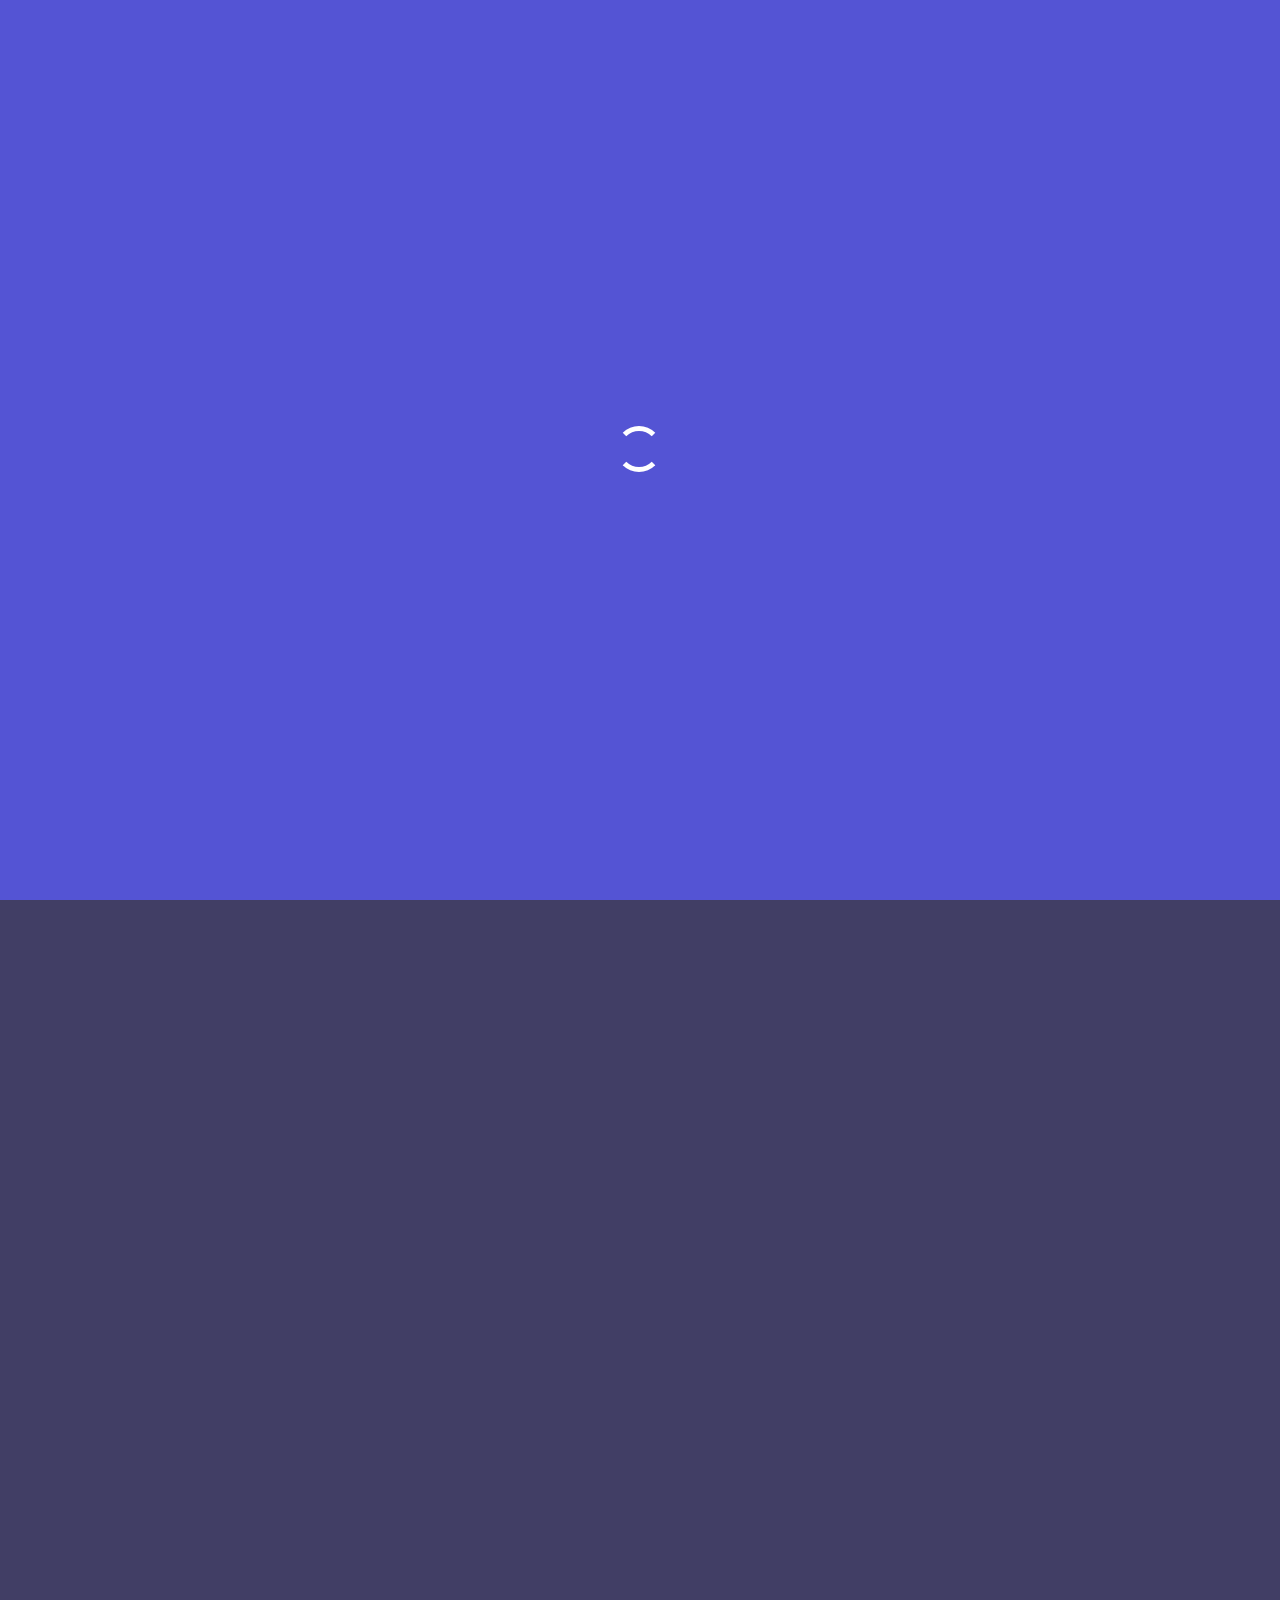
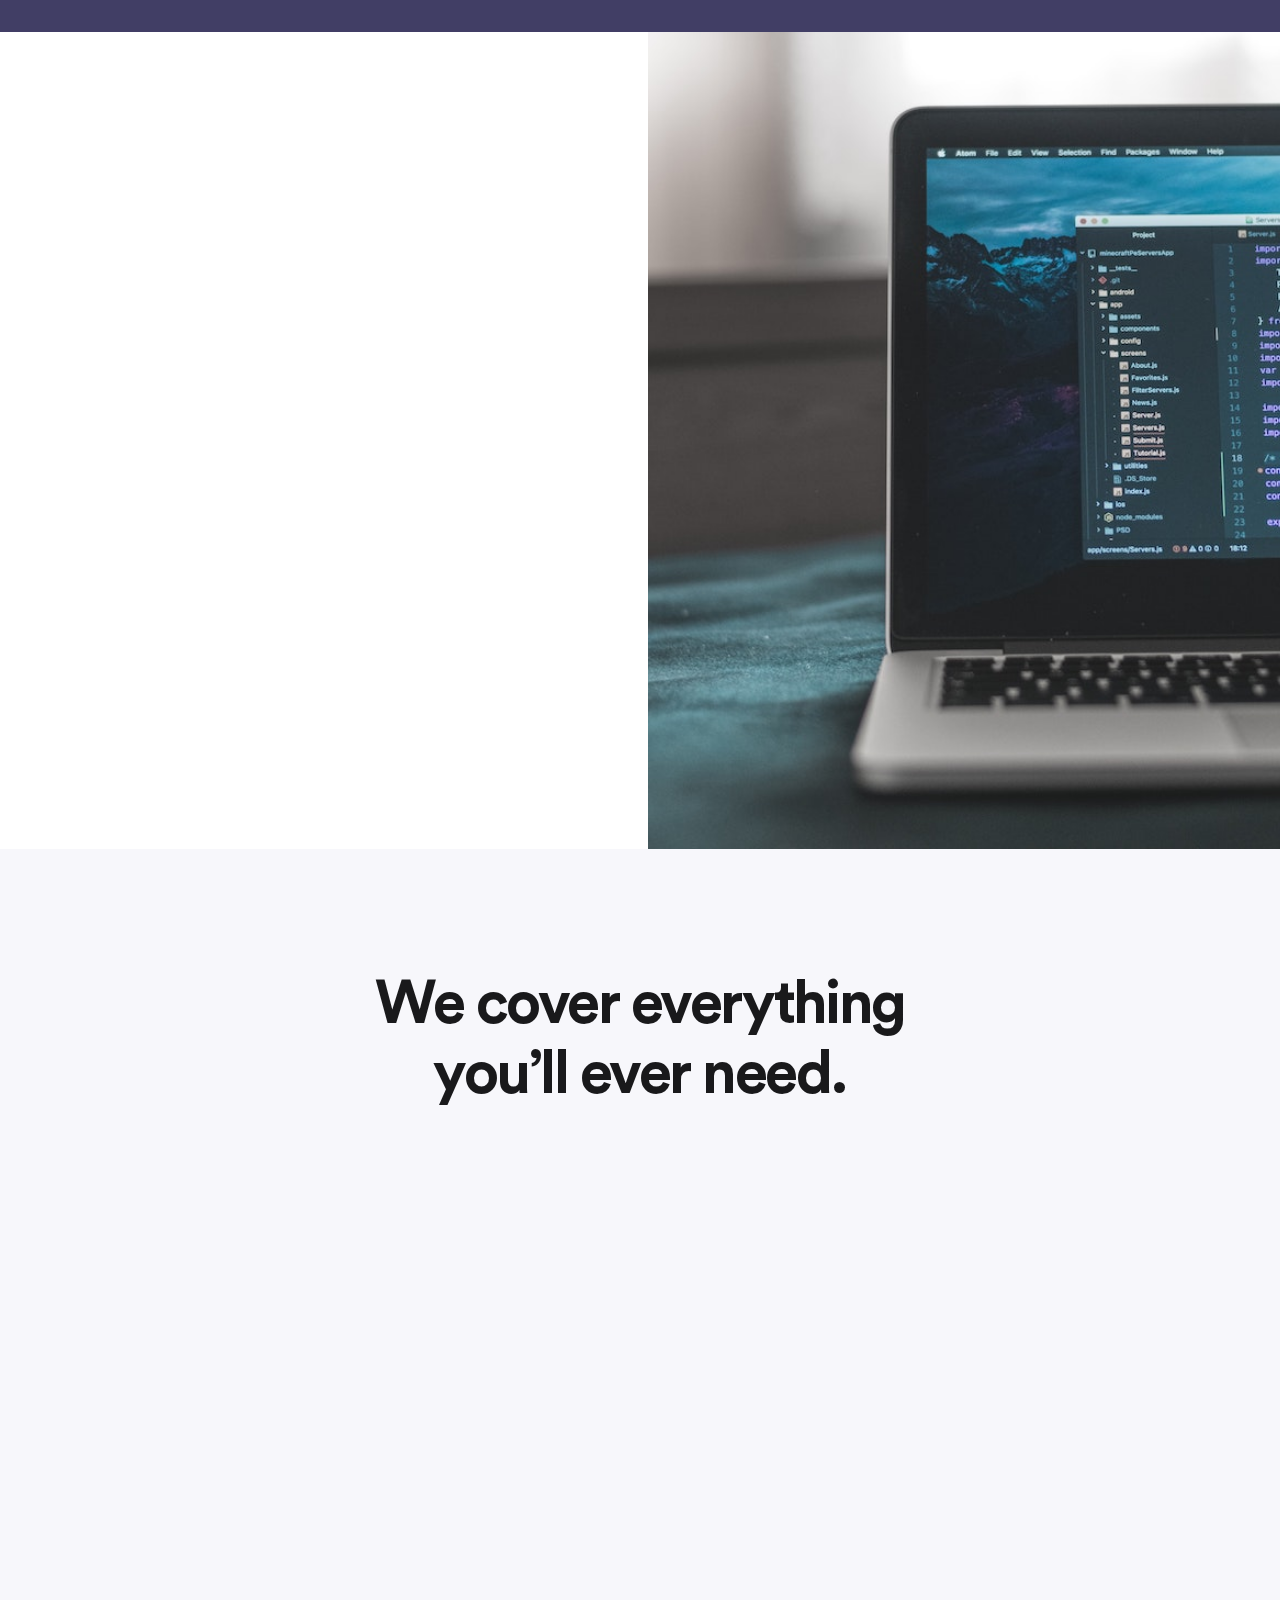
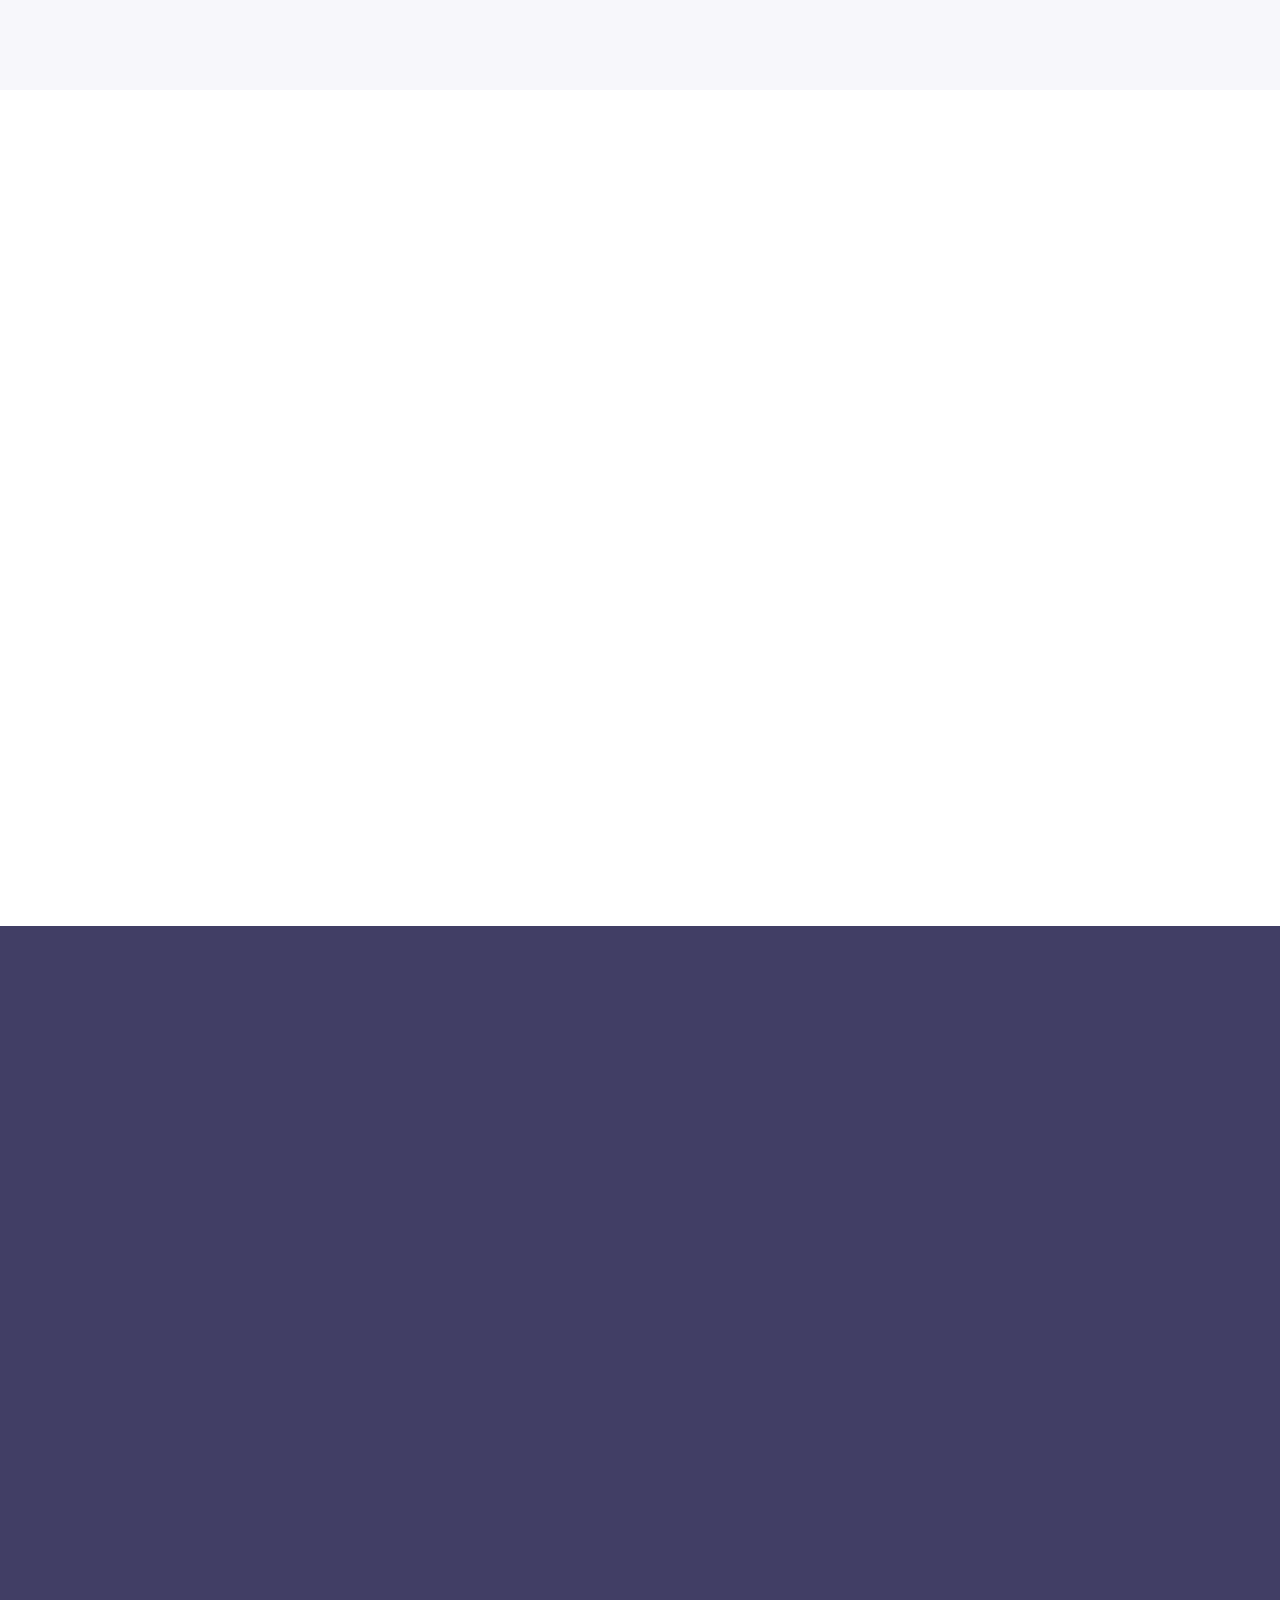
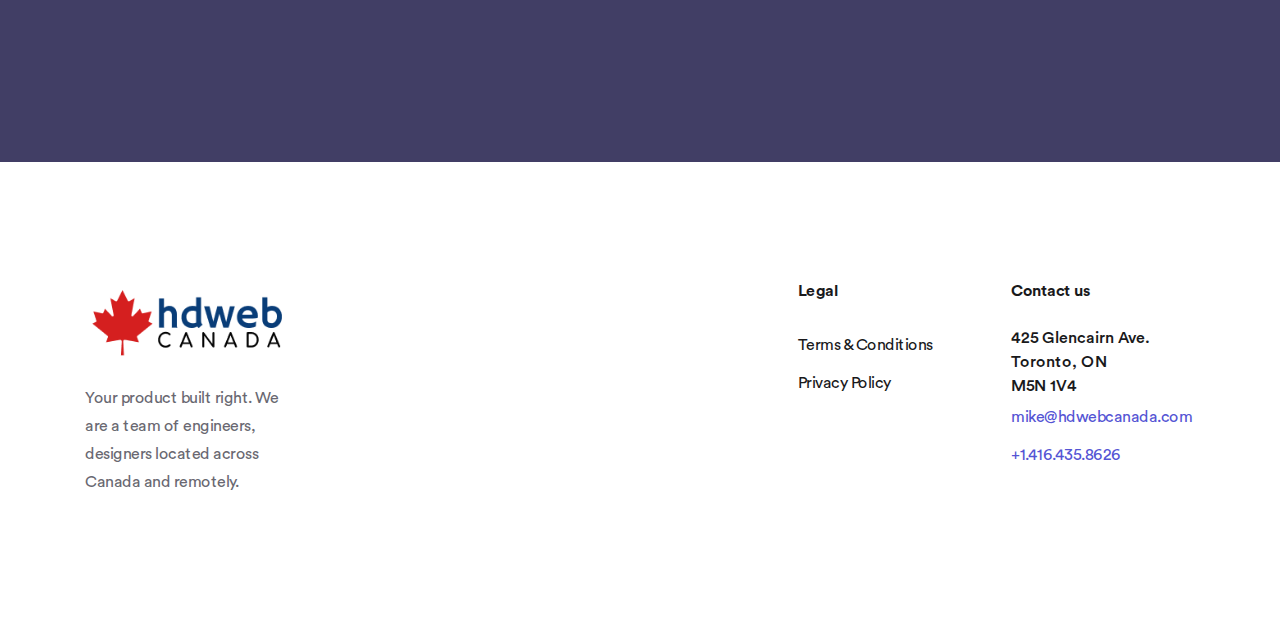
<file: index.html>
<!DOCTYPE html>
<html lang="en">

<head>
  <meta charset="UTF-8">
  <meta name="viewport" content="width=device-width, initial-scale=1.0">
  <meta http-equiv="X-UA-Compatible" content="ie=edge">
  <title>HDWEB Canada Inc.</title>
  <link rel="shortcut icon" href="image/png/favicon.png" type="image/x-icon">
  <!-- Bootstrap , fonts & icons  -->
  <link rel="stylesheet" href="plugins/bootstrap/css/bootstrap.min.css">
  <link rel="stylesheet" href="fonts/icon-font/css/style.css">
  <link rel="stylesheet" href="fonts/typography-font/typo.css">
  <link rel="stylesheet" href="fonts/fontawesome-5/css/all.css">
  <!-- Plugin'stylesheets  -->
  <link rel="stylesheet" href="plugins/aos/aos.min.css">
  <link rel="stylesheet" href="plugins/fancybox/jquery.fancybox.min.css">
  <link rel="stylesheet" href="plugins/nice-select/nice-select.min.css">
  <!--<link rel="stylesheet" href="plugins/slick/slick.min.css">-->
  <script src="https://www.google.com/recaptcha/api.js" async defer></script>
  <script>
    function onSubmit(token) {
      document.getElementById("invisible-recaptcha-form").submit();
    }
  </script>
  <!-- Vendor stylesheets  -->
  <link rel="stylesheet" href="css/settings.css">
  <link rel="stylesheet" href="css/main.css">
  <!-- Custom stylesheet -->
  <link rel="stylesheet" href="css/custom.css">
</head>

<body>
  <div id="loading">
    <div class="load-circle"><span class="one"></span></div>
  </div>
  <div class="site-wrapper overflow-hidden ">
    <!-- Header Area -->
    <header class="site-header bg--conflower-blue sticky-header">
      <div class="container-fluid pr-lg--30 pl-lg--30">
        <nav class="navbar site-navbar offcanvas-active navbar-expand-lg navbar-light">
          <!-- Brand Logo-->
          <div class="brand-logo mr--30"><a href="/"><img src="./image/png/l1-logo.png" alt=""></a></div>
          <div class="collapse navbar-collapse" id="mobile-menu">
            <div class="navbar-nav mr--10 ml-lg-auto">
              <ul class="navbar-nav main-menu">
                <li class="nav-item">
                  <a class="nav-link" href="tel:14164358626" role="button" aria-expanded="false">1.416.435.8626</a>
                </li>
              </ul>
              <button class="btn-close navbar-toggler" type="button" data-toggle="collapse" data-target="#mobile-menu" aria-controls="mobile-menu" aria-expanded="true" aria-label="Toggle navigation">
                <i class="icon icon-simple-remove"></i>
              </button>
            </div>
          </div>
          <button class="navbar-toggler btn-close-off-canvas" type="button" data-toggle="collapse" data-target="#mobile-menu" aria-controls="mobile-menu" aria-expanded="false" aria-label="Toggle navigation">
            <i class="icon icon-simple-remove icon-close"></i>
            <i class="icon icon-menu-34 icon-burger"></i>
          </button>
        </nav>
      </div>
    </header>
    <!-- Hero Area -->
    <div class="omga-02__hero-area pt-lg--200 section-padding shape-holder">
      <div class="omga-03__hero-section-shape d-none d-md-block">
        <img src="./image/png/hero-shape-yellow.png" alt="">
      </div>
      <div class="container">
        <div class="row">
          <div class="col-md-10 col-xl-7 col-lg-8" data-aos="fade-right" data-aos-duration="500" data-aos-once="true">
            <div class="omga-03__hero-content py--50">
              <h1 class="title" style="color: white;">Bring more experience to your product.</h1>
              <p style="color: white;">Custom application development to drive your business. You can easily build a company without coding.</p>
            </div>
          </div>
          <div class="col-xl-5 col-lg-4 ">
            <form id="invisible-recaptcha-form" action="https://usebasin.com/f/c6188971bc8f" method='POST' class="omga-03__form-shape-holder">
              <div class="omga-03__form-shape d-none d-sm-block">
                <img src="./image/png/hero-shape-combined.png" alt="">
              </div>
              <div class="omga-03__hero-form ">
                <div class="form-group from-group--with-label">
                  <input required name="email" type="text" class="form-control" id="inputEmail1" />
                  <label for="selectSize" class="form-label">Email Address</label>
                </div>
                <div class="form-group from-group--with-label">
                  <input required name="name" type="text" class="form-control" id="inputName1" />
                  <label for="selectSize" class="form-label">Company Name</label>
                </div>
                <div class="form-group from-group--with-label">
                  <input name="phone" type="tel" class="form-control" id="inputPhone1" />
                  <label for="selectSize" class="form-label">Phone</label>
                </div>
                <div class="form-group from-select">
                  <!-- <label for="selectBudget">Yearly budget</label> -->
                  <select name="stage" class="custom-select" id="selectBudget">
                    <option selected>Primary Service</option>
                    <option value="Angel">Product Design</option>
                    <option value="Seed Stage">Fractional CTO</option>
                    <option value="Series A">Software Development</option>
                  </select>
                </div>
                <div class="hero-btn">
                  <button type="submit" class="g-recaptcha btn--primary hvr-bounce-to-left" data-sitekey="6Lew3SMUAAAAAJ82QoS7gqOTkRI_dhYrFy1f7Sqy" data-callback='onSubmit' data-badge="inline">Get Started</button>
                  <style>
                    .grecaptcha-badge {
                      display: none;
                    }
                  </style>
                </div>
              </div>
            </form>
          </div>
        </div>
      </div>
    </div>
    <!-- Feature section -->
    <div class="omga-02__feature-section section-padding">
      <div class="container">
        <div class="row align-items-center">
          <div class="col-md-8 col-lg-6 offset-lg-1  pl-lg--40 order-lg-2" data-aos="fade-left" data-aos-duration="400" data-aos-once="true" data-aos-delay="300">
            <div class="feature-content section-title">
              <h2 class="title">Build the perfect team.</h2>
              <p>Each application has a unique stack requiring unique skills. We can put together the perfect team for your product.</p>
              <div class="content-btn">
                <a href="#" class="btn--primary hvr-bounce-to-left">Learn more</a>
              </div>
            </div>
          </div>
          <div class="col-md-8 col-lg-5 order-lg-1">
            <div class="omga-02__feature-widget-wrapper">
              <div class="row justify-content-center">
                <div class="col-md-12 mt--25" data-aos="fade-right" data-aos-duration="400" data-aos-once="true" data-aos-delay="50">
                  <div class="feature-widget--2">
                    <div class="widget-icon red">
                      <i class="icon icon-layout-11"></i>
                    </div>
                    <div class="widget-text">
                      <h3 class="title">Product Design</h3>
                      <span class="sub-title">Bringing focus to what you want out of your product.</span>
                    </div>
                  </div>
                </div>
                <div class="col-md-12 mt--25" data-aos="fade-right" data-aos-duration="400" data-aos-once="true" data-aos-delay="50">
                  <div class="feature-widget--2">
                    <div class="widget-icon blue">
                      <i class="icon icon-sidebar-2"></i>
                    </div>
                    <div class="widget-text">
                      <h3 class="title">Architecture</h3>
                      <span class="sub-title">Advising you based on our various experience.</span>
                    </div>
                  </div>
                </div>
                <div class="col-md-12 mt--25" data-aos="fade-right" data-aos-duration="400" data-aos-once="true" data-aos-delay="50">
                  <div class="feature-widget--2">
                    <div class="widget-icon ash">
                      <i class="icon icon-voice-recognition-2"></i>
                    </div>
                    <div class="widget-text">
                      <h3 class="title">Software Development</h3>
                      <span class="sub-title">Help building and maintaining your product.</span>
                    </div>
                  </div>
                </div>
              </div>
            </div>
          </div>
        </div>
      </div>
    </div>
    <!-- Content section 1 -->
    <div class="omga-02__content-section1">
      <div class="container position-static">
        <div class="row position-static">
          <div class="col-md-8 col-lg-6" data-aos="fade-right" data-aos-duration="400" data-aos-once="true" data-aos-delay="300">
            <div class="omga-02__content-text section-title order-lg-1">
              <h2 class="title">Emphasis on architecture
                over tech stack.</h2>
              <p>Choosing the right tech stack comes after choosing the right architecture. We know languages and frameworks don't solve problems by themselves.</p>
              <div class="content-btn">
                <a href="#" class="btn--primary hvr-bounce-to-left">Get Started</a>
              </div>
            </div>
          </div>
          <div class="col-lg-6 col-sm-8 position-static pb--80 pb-lg--0">
            <div class="omga-02__content1-img-group position-lg-absolute">
              <div class="img-half">
                <img src="./image/jpeg/l2-content1-bg1.jpg" alt="">
              </div>
              <!--<div class="abs-img round-img" data-aos="fade-up" data-aos-duration="400" data-aos-once="true" data-aos-delay="300">
              <img src="./image/png/l2-content1-oval.png" alt="">-->
            </div>
          </div>
        </div>
      </div>
    </div>
  </div>
  <!-- Content section 2 -->
  <div class="omga-02__content-section2 section-padding">
    <div class="container">
      <div class="row justify-content-center">
        <div class="col-lg-9">
          <div class="section-title text-center mb--50 mb-lg--80">
            <h2 class="title">We cover everything<br>you’ll ever need.</h2>
          </div>
        </div>
      </div>
      <div class="row justify-content-center">
        <div class="col-lg-4 col-md-6 mb--30" data-aos="zoom-in" data-aos-duration="400" data-aos-once="true" data-aos-delay="50">
          <div class="content-widget--2">
            <div class="widget-icon red">
              <i class="icon icon-cards-2"></i>
            </div>
            <div class="widget-text d-flex align-items-center">
              <h3 class="title">
                Product Design
              </h3>
            </div>
          </div>
        </div>
        <div class="col-lg-4 col-md-6 mb--30" data-aos="zoom-in" data-aos-duration="400" data-aos-once="true" data-aos-delay="150">
          <div class="content-widget--2">
            <div class="widget-icon blue">
              <i class="icon icon-layout-11"></i>
            </div>
            <div class="widget-text d-flex align-items-center">
              <h3 class="title">
                Full Stack Development
              </h3>
            </div>
          </div>
        </div>
        <div class="col-lg-4 col-md-6 mb--30" data-aos="zoom-in" data-aos-duration="400" data-aos-once="true" data-aos-delay="250">
          <div class="content-widget--2">
            <div class="widget-icon yellow">
              <i class="icon icon-phone-charging-3-2"></i>
            </div>
            <div class="widget-text d-flex align-items-center">
              <h3 class="title">
                Mobile Development
              </h3>
            </div>
          </div>
        </div>
      </div>
      <div class="row justify-content-center">
        <div class="col-lg-4 col-md-6 mb--30" data-aos="zoom-in" data-aos-duration="400" data-aos-once="true" data-aos-delay="450">
          <div class="content-widget--2">
            <div class="widget-icon blue">
              <i class="icon icon-sidebar-2"></i>
            </div>
            <div class="widget-text d-flex align-items-center">
              <h3 class="title">
                Documentation
              </h3>
            </div>
          </div>
        </div>
        <div class="col-lg-4 col-md-6 mb--30" data-aos="zoom-in" data-aos-duration="400" data-aos-once="true" data-aos-delay="350">
          <div class="content-widget--2">
            <div class="widget-icon red">
              <i class="icon icon-grid-45"></i>
            </div>
            <div class="widget-text d-flex align-items-center">
              <h3 class="title">
                Quality Assurance
              </h3>
            </div>
          </div>
        </div>
      </div>
      <div class="row justify-content-center">
        <div class="col-lg-4 col-md-6 mb--30" data-aos="zoom-in" data-aos-duration="400" data-aos-once="true" data-aos-delay="550">
          <div class="content-widget--2">
            <div class="widget-icon blue">
              <i class="icon icon-bookmark-2-2"></i>
            </div>
            <div class="widget-text d-flex align-items-center">
              <h3 class="title">
                Deployment
              </h3>
            </div>
          </div>
        </div>
        <div class="col-lg-4 col-md-6 mb--30" data-aos="zoom-in" data-aos-duration="400" data-aos-once="true" data-aos-delay="650">
          <div class="content-widget--2">
            <div class="widget-icon green">
              <i class="icon icon-voice-recognition-2"></i>
            </div>
            <div class="widget-text d-flex align-items-center">
              <h3 class="title">
                Maintenance
              </h3>
            </div>
          </div>
        </div>
        <div class="col-lg-4 col-md-6 mb--30" data-aos="zoom-in" data-aos-duration="400" data-aos-once="true" data-aos-delay="750">
          <div class="content-widget--2">
            <div class="widget-icon red">
              <i class="icon icon-infinite"></i>
            </div>
            <div class="widget-text d-flex align-items-center">
              <h3 class="title">
                Monitoring
              </h3>
            </div>
          </div>
        </div>
      </div>
    </div>
  </div>
  <!-- Content section 3 -->
  <div class="omga-02__content-section3 section-padding">
    <div class="container">
      <div class="row align-items-center">
        <div class="col-lg-6 col-md-10 order-lg-2 mb--30">
          <div class="omga-02__content-img-group-1 position-relative text-lg-right">
            <div class="img-1" data-aos="fade-down" data-aos-duration="400" data-aos-once="true">
              <img src="./image/jpeg/l2-content3-big.jpg" alt="">
            </div>
            <!--<div class="abs-img img-2" data-aos="fade-right" data-aos-duration="400" data-aos-once="true" data-aos-delay="300">
              <img src="./image/png/l2-content3-oval.png" alt="">
            </div>-->
          </div>
        </div>
        <div class="col-lg-6 col-md-9 order-lg-1" data-aos="fade-right" data-aos-duration="500" data-aos-once="true">
          <div class="omga-02__content-text section-title pr--25">
            <h2 class="title">Faster Iterations. Less Dead-Ends.</h2>
            <p>In the hands of the less experienced R+D explorations take longer and rarely result in clear product learnings.
              We keep you on track to achieve your business goals.</p>
            <div class="content-btn">
              <a href="#" class="btn--primary hvr-bounce-to-left">Get Started</a>
            </div>
          </div>
        </div>
      </div>
    </div>
  </div>
  <!--
  <div class="omga-02__testimonial-section section-padding">
    <div class="container">
      <div class="row justify-content-center">
        <div class="col-md-9 col-lg-6">
          <div class="section-title text-center mb--50 mb-lg--80">
            <h2 class="title">Customer reviews</h2>
            <p>Create custom landing pages with Omega that converts more visitors than any website.</p>
          </div>
        </div>
      </div>
      <div class="row justify-content-center">
        <div class="col-lg-11">
          <div class="testimonial-slider">
            <div class="single-slide">
              <div class="testimonial-card--2">
                <p class="review-text">OMG! I cannot believe that I have got a brand new landing page after getting Omega. It was super easy to edit and publish.</p>
                <div class="card-footer">
                  <div class="customer-img">
                    <img src="./image/jpeg/l1-customer2.jpg" alt="">
                  </div>
                  <div class="customer-identity">
                    <h3 class="name">Jonathan Taylor</h3>
                    <p class="company">CEO at Creativex</p>
                  </div>
                </div>
              </div>
            </div>
            <div class="single-slide">
              <div class="testimonial-card--2">
                <p class="review-text">OMG! I cannot believe that I have got a brand new landing page after getting Omega. It was super easy to edit and publish.</p>
                <div class="card-footer">
                  <div class="customer-img">
                    <img src="./image/jpeg/l1-customer3.jpg" alt="">
                  </div>
                  <div class="customer-identity">
                    <h3 class="name">Marie Stanley</h3>
                    <p class="company">Digital Marketer, Writer</p>
                  </div>
                </div>
              </div>
            </div>
            <div class="single-slide">
              <div class="testimonial-card--2">
                <p class="review-text">OMG! I cannot believe that I have got a brand new landing page after getting Omega. It was super easy to edit and publish.</p>
                <div class="card-footer">
                  <div class="customer-img">
                    <img src="./image/jpeg/l1-customer1.jpg" alt="">
                  </div>
                  <div class="customer-identity">
                    <h3 class="name">Jonathan Taylor</h3>
                    <p class="company">CEO at Creativex</p>
                  </div>
                </div>
              </div>
            </div>
            <div class="single-slide">
              <div class="testimonial-card--2">
                <p class="review-text">OMG! I cannot believe that I have got a brand new landing page after getting Omega. It was super easy to edit and publish.</p>
                <div class="card-footer">
                  <div class="customer-img">
                    <img src="./image/jpeg/l1-customer2.jpg" alt="">
                  </div>
                  <div class="customer-identity">
                    <h3 class="name">Marie Stanley</h3>
                    <p class="company">Digital Marketer, Writer</p>
                  </div>
                </div>
              </div>
            </div>
            <div class="single-slide">
              <div class="testimonial-card--2">
                <p class="review-text">OMG! I cannot believe that I have got a brand new landing page after getting Omega. It was super easy to edit and publish.</p>
                <div class="card-footer">
                  <div class="customer-img">
                    <img src="./image/jpeg/l1-customer1.jpg" alt="">
                  </div>
                  <div class="customer-identity">
                    <h3 class="name">Jonathan Taylor</h3>
                    <p class="company">CEO at Creativex</p>
                  </div>
                </div>
              </div>
            </div>
            <div class="single-slide">
              <div class="testimonial-card--2">
                <p class="review-text">OMG! I cannot believe that I have got a brand new landing page after getting Omega. It was super easy to edit and publish.</p>
                <div class="card-footer">
                  <div class="customer-img">
                    <img src="./image/jpeg/l1-customer3.jpg" alt="">
                  </div>
                  <div class="customer-identity">
                    <h3 class="name">Marie Stanley</h3>
                    <p class="company">Digital Marketer, Writer</p>
                  </div>
                </div>
              </div>
            </div>
          </div>
        </div>
      </div>
    </div>
  </div>

-->
  <!-- CTA section -->
  <div class="omga-02__cta-section section-padding">
    <div class="container">
      <div class="row align-items-center">
        <div class="col-lg-6 col-md-10">
          <div class="omga-02__content-img-group-2 position-relative mb--30">
            <div class="img-1" data-aos="fade-down" data-aos-duration="400" data-aos-once="true">
              <img src="./image/jpeg/l2-cta-big.jpg" alt="">
            </div>
            <!--<div class="abs-img img-2" data-aos="fade-right" data-aos-duration="400" data-aos-once="true" data-aos-delay="300">
              <img src="./image/png/l2-cta-oval.png" alt="">
            </div>-->
          </div>
        </div>
        <div class="col-lg-6 col-md-9" data-aos="fade-right" data-aos-duration="500" data-aos-once="true">
          <div class="omga-02__cta-content section-title pr--25">
            <h2 class="title">Tell us about your project</h2>
            <p>Successful engagements always begin with a good conversation. We'd love to learn about your project.</p>
            <div class="content-btn">
              <a href="#" class="btn--primary hvr-bounce-to-left">Get Started</a>
            </div>
          </div>
        </div>
      </div>
    </div>
  </div>
  </div>
  <!-- Vendor Scripts -->
  <script src="plugins/jquery/jquery.min.js"></script>
  <script src="plugins/jquery/jquery-migrate.min.js"></script>
  <!--<script src="plugins/bootstrap/js/bootstrap.bundle.min.js"></script>-->
  <!-- Plugin's Scripts -->
  <script src="plugins/fancybox/jquery.fancybox.min.js"></script>
  <script src="plugins/nice-select/jquery.nice-select.min.js"></script>
  <script src="plugins/aos/aos.min.js"></script>
  <!--<script src="plugins/slick/slick.min.js"></script>-->
  <!-- Footer section -->
  <div class="footer-section footer-2 section-padding">
    <div class="container">
      <div class="row justify-content-center">
        <div class="col-lg-3 col-md-4 mb--50 mb-lg--0">
          <div class="pr-lg--50">
            <div class="footer-logo mb--20">
              <a href="/"><img src="./image/png/l1-logo.png" alt=""></a>
            </div>
            <p>Your product built right. We are a team of engineers, designers located across Canada and remotely.</p>
          </div>
        </div>
        <div class="col-lg-9 col-md-8">
          <div class="row">
            <div class="col-6 col-lg-3">
              <div class="single-footer mb--50 mb-lg--30">
                <!--<h5 class="footer-title">About</h5>
              <ul class="footer-list">
                <li><a href="">Our mission</a></li>
                <li><a href="">Our story</a></li>
                <li><a href="">Team Members</a></li>
              </ul>-->
              </div>
            </div>
            <div class="col-6 col-lg-3">
              <div class="single-footer mb--50 mb-lg--30">
                <!--<h5 class="footer-title">Learn</h5>
              <ul class="footer-list">
                <li><a href="">Tutorials</a></li>
                <li><a href="">How it works</a></li>
                <li><a href="">F.A.Q</a></li>
              </ul>-->
              </div>
            </div>
            <div class="col-6 col-lg-3">
              <div class="single-footer mb--50 mb-lg--30">
                <h5 class="footer-title">Legal</h5>
                <ul class="footer-list">
                  <li><a href="terms.html">Terms & Conditions</a></li>
                  <li><a href="privacy.html">Privacy Policy</a></li>
                </ul>
              </div>
            </div>
            <div class="col-6 col-lg-3">
              <div class="single-footer mb--50 mb-lg--30">
                <h5 class="footer-title">Contact us</h5>
                <ul class="footer-list contact-list">
                  <li>425 Glencairn Ave.</li>
                  <li>Toronto, ON</li>
                  <li>M5N 1V4</li>
                  <li><a href="">mike@hdwebcanada.com
                    </a></li>
                  <li><a href="">+1.416.435.8626</a></li>
                </ul>
              </div>
            </div>
          </div>
        </div>
      </div>
    </div>
  </div>
  <!-- Activation Script -->
  <script src="js/custom.js"></script>
</body>

</html>
</file>
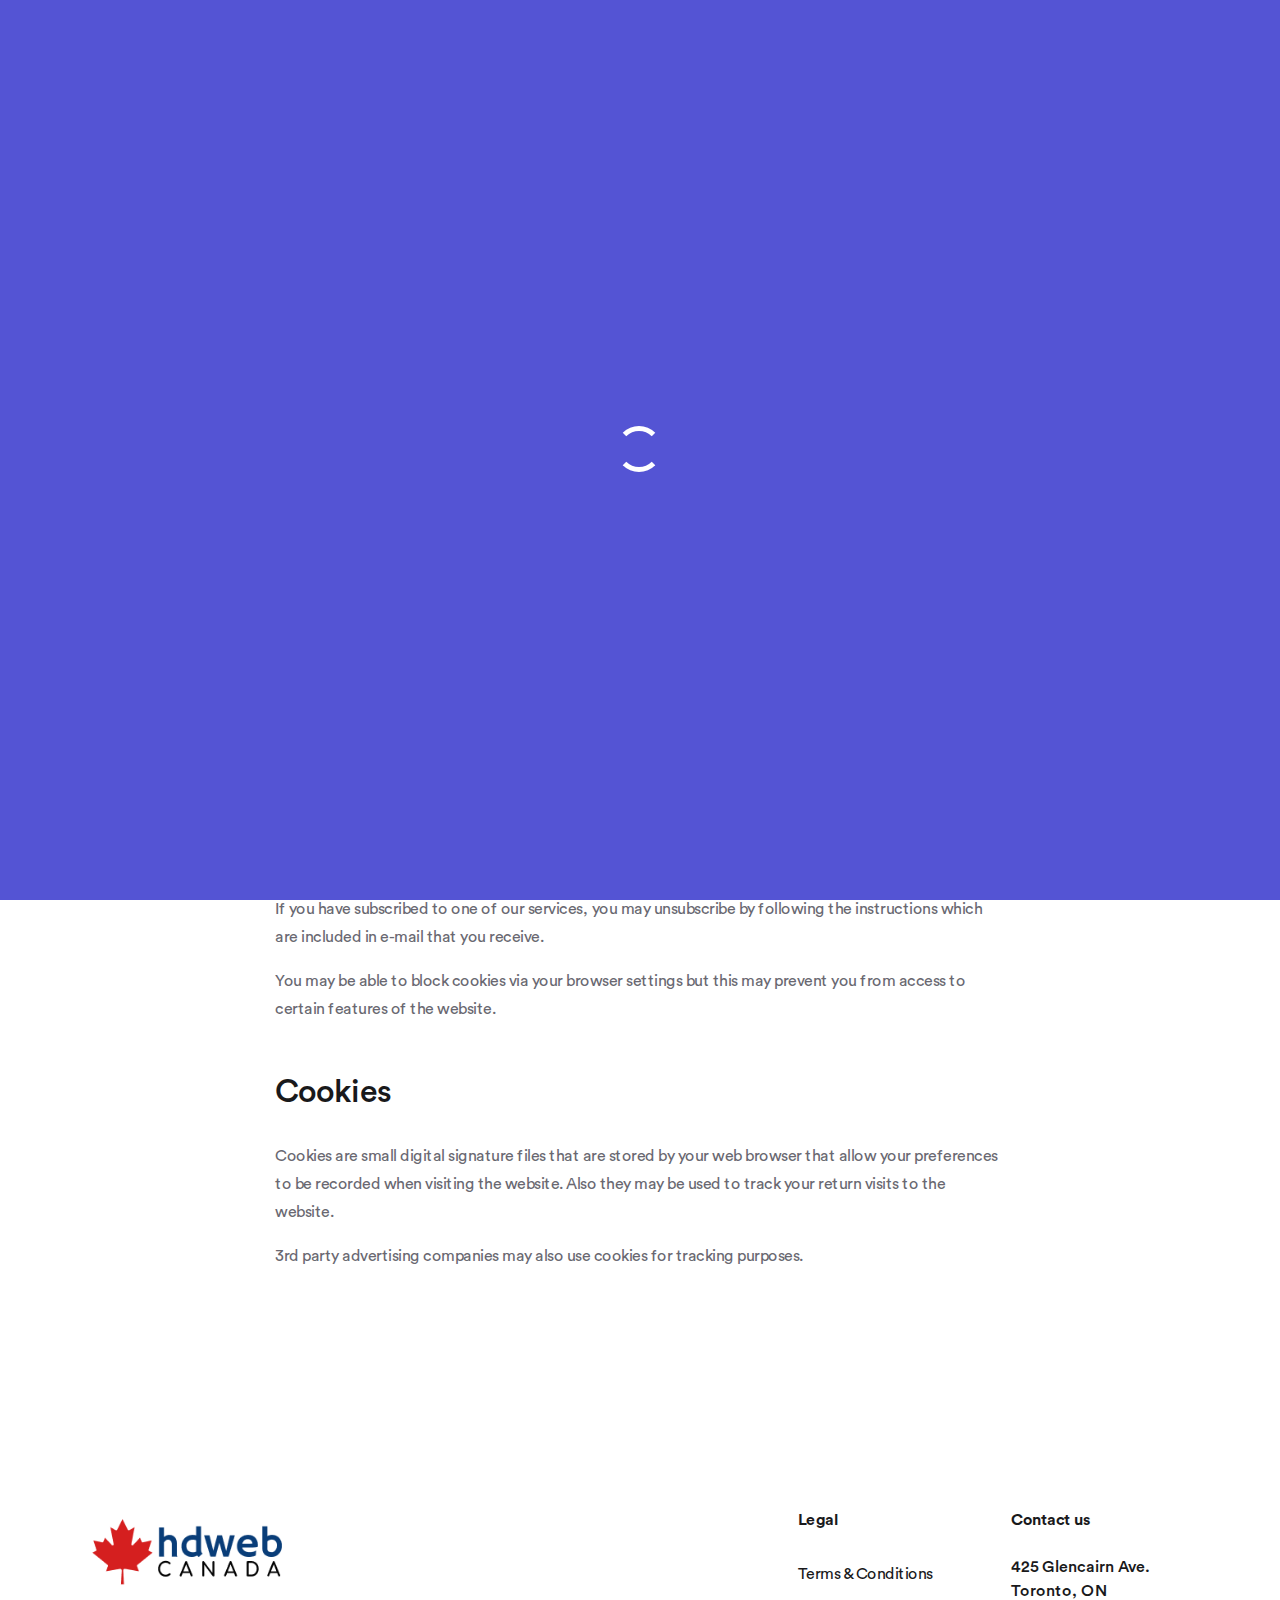
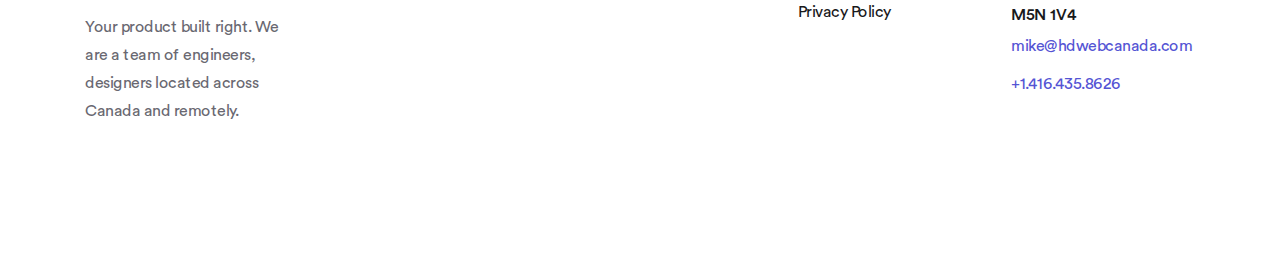
<file: privacy.html>
<!DOCTYPE html>
<html lang="en">

<head>
  <meta charset="UTF-8">
  <meta name="viewport" content="width=device-width, initial-scale=1.0">
  <meta http-equiv="X-UA-Compatible" content="ie=edge">
  <title>HDWEB Canada Inc.</title>
  <link rel="shortcut icon" href="image/png/favicon.png" type="image/x-icon">
  <!-- Bootstrap , fonts & icons  -->
  <link rel="stylesheet" href="plugins/bootstrap/css/bootstrap.min.css">
  <link rel="stylesheet" href="fonts/icon-font/css/style.css">
  <link rel="stylesheet" href="fonts/typography-font/typo.css">
  <link rel="stylesheet" href="fonts/fontawesome-5/css/all.css">
  <!-- Plugin'stylesheets  -->
  <link rel="stylesheet" href="plugins/aos/aos.min.css">
  <link rel="stylesheet" href="plugins/fancybox/jquery.fancybox.min.css">
  <link rel="stylesheet" href="plugins/nice-select/nice-select.min.css">
  <!--<link rel="stylesheet" href="plugins/slick/slick.min.css">-->
  <script src="https://www.google.com/recaptcha/api.js" async defer></script>
  <script>
    function onSubmit(token) {
      document.getElementById("invisible-recaptcha-form").submit();
    }
  </script>
  <!-- Vendor stylesheets  -->
  <link rel="stylesheet" href="css/settings.css">
  <link rel="stylesheet" href="css/main.css">
  <!-- Custom stylesheet -->
  <link rel="stylesheet" href="css/custom.css">
</head>

<body>
  <div id="loading">
    <div class="load-circle"><span class="one"></span></div>
  </div>
  <div class="site-wrapper overflow-hidden ">
    <div class="terms-page">
      <!-- Header Area -->
      <header class="site-header bg--conflower-blue sticky-header">
        <div class="container-fluid pr-lg--30 pl-lg--30">
          <nav class="navbar site-navbar offcanvas-active navbar-expand-lg navbar-light">
            <!-- Brand Logo-->
            <div class="brand-logo mr--30"><a href="/"><img src="./image/png/l1-logo.png" alt=""></a></div>
            <div class="collapse navbar-collapse" id="mobile-menu">
              <div class="navbar-nav mr--10 ml-lg-auto">
                <ul class="navbar-nav main-menu">
                  <li class="nav-item">
                    <a class="nav-link" href="tel:14164358626" role="button" aria-expanded="false">1.416.435.8626</a>
                  </li>
                </ul>
                <button class="btn-close navbar-toggler" type="button" data-toggle="collapse" data-target="#mobile-menu" aria-controls="mobile-menu" aria-expanded="true" aria-label="Toggle navigation">
                  <i class="icon icon-simple-remove"></i>
                </button>
              </div>
            </div>
            <button class="navbar-toggler btn-close-off-canvas" type="button" data-toggle="collapse" data-target="#mobile-menu" aria-controls="mobile-menu" aria-expanded="false" aria-label="Toggle navigation">
              <i class="icon icon-simple-remove icon-close"></i>
              <i class="icon icon-menu-34 icon-burger"></i>
            </button>
          </nav>
        </div>
      </header>
      <main class="terms-page-main pt--30 pb--30 pt-md--110 pb-md--105">
        <div class="container">
          <div class="row justify-content-center">
            <div class="col-lg-9 col-xl-8">
              <div class="omga-terms-contents">
                <h1 class="title-main text-center mb--30 mb-lg--55">Privacy Policy</h1>
                <p>Last updated: August 19, 2021</p>
                <div class="article-block mt--40 mt-md--50">
                  <h2 class="block-title mb--30">Information that is gathered from visitors</h2>
                  <p>In common with other websites, log files are stored on the web server saving details such as the visitor's IP address, browser type, referring page and time of visit.</p>
                  <p>Cookies may be used to remember visitor preferences when interacting with the website.</p>
                  <p>Where registration is required, the visitor's email and a username will be stored on the server.</p>
                </div>
                <div class="article-block mt--40 mt-md--50">
                  <h2 class="block-title  mb--30">How the Information is used</h2>
                  <p>The information is used to enhance the vistor's experience when using the website to display personalised content and possibly advertising.</p>
                  <p>E-mail addresses will not be sold, rented or leased to 3rd parties.</p>
                  <p>E-mail may be sent to inform you of news of our services or offers by us or our affiliates.</p>
                </div>
                <div class="article-block mt--40 mt-md--50">
                  <h2 class="block-title  mb--30">Visitor Options</h2>
                  <p>If you have subscribed to one of our services, you may unsubscribe by following the instructions which are included in e-mail that you receive.</p>
                  <p>You may be able to block cookies via your browser settings but this may prevent you from access to certain features of the website.</p>
                </div>
                <div class="article-block mt--40 mt-md--50">
                  <h2 class="block-title  mb--30">Cookies</h2>
                  <p>Cookies are small digital signature files that are stored by your web browser that allow your preferences to be recorded when visiting the website. Also they may be used to track your return visits to the website.</p>
                  <p>3rd party advertising companies may also use cookies for tracking purposes.</p>
                </div>
              </div>
            </div>
          </div>
        </div>
      </main>
    </div>
  </div>
  <!-- Vendor Scripts -->
  <script src="plugins/jquery/jquery.min.js"></script>
  <script src="plugins/jquery/jquery-migrate.min.js"></script>
  <!--<script src="plugins/bootstrap/js/bootstrap.bundle.min.js"></script>-->
  <!-- Plugin's Scripts -->
  <script src="plugins/fancybox/jquery.fancybox.min.js"></script>
  <script src="plugins/nice-select/jquery.nice-select.min.js"></script>
  <script src="plugins/aos/aos.min.js"></script>
  <!--<script src="plugins/slick/slick.min.js"></script>-->
  <!-- Footer section -->
  <div class="footer-section footer-2 section-padding">
    <div class="container">
      <div class="row justify-content-center">
        <div class="col-lg-3 col-md-4 mb--50 mb-lg--0">
          <div class="pr-lg--50">
            <div class="footer-logo mb--20">
              <a href="/"><img src="./image/png/l1-logo.png" alt=""></a>
            </div>
            <p>Your product built right. We are a team of engineers, designers located across Canada and remotely.</p>
          </div>
        </div>
        <div class="col-lg-9 col-md-8">
          <div class="row">
            <div class="col-6 col-lg-3">
              <div class="single-footer mb--50 mb-lg--30">
                <!--<h5 class="footer-title">About</h5>
              <ul class="footer-list">
                <li><a href="">Our mission</a></li>
                <li><a href="">Our story</a></li>
                <li><a href="">Team Members</a></li>
              </ul>-->
              </div>
            </div>
            <div class="col-6 col-lg-3">
              <div class="single-footer mb--50 mb-lg--30">
                <!--<h5 class="footer-title">Learn</h5>
              <ul class="footer-list">
                <li><a href="">Tutorials</a></li>
                <li><a href="">How it works</a></li>
                <li><a href="">F.A.Q</a></li>
              </ul>-->
              </div>
            </div>
            <div class="col-6 col-lg-3">
              <div class="single-footer mb--50 mb-lg--30">
                <h5 class="footer-title">Legal</h5>
                <ul class="footer-list">
                  <li><a href="terms.html">Terms & Conditions</a></li>
                  <li><a href="privacy.html">Privacy Policy</a></li>
                </ul>
              </div>
            </div>
            <div class="col-6 col-lg-3">
              <div class="single-footer mb--50 mb-lg--30">
                <h5 class="footer-title">Contact us</h5>
                <ul class="footer-list contact-list">
                  <li>425 Glencairn Ave.</li>
                  <li>Toronto, ON</li>
                  <li>M5N 1V4</li>
                  <li><a href="">mike@hdwebcanada.com
                    </a></li>
                  <li><a href="">+1.416.435.8626</a></li>
                </ul>
              </div>
            </div>
          </div>
        </div>
      </div>
    </div>
  </div>
  <!-- Activation Script -->
  <script src="js/custom.js"></script>
</body>

</html>
</file>
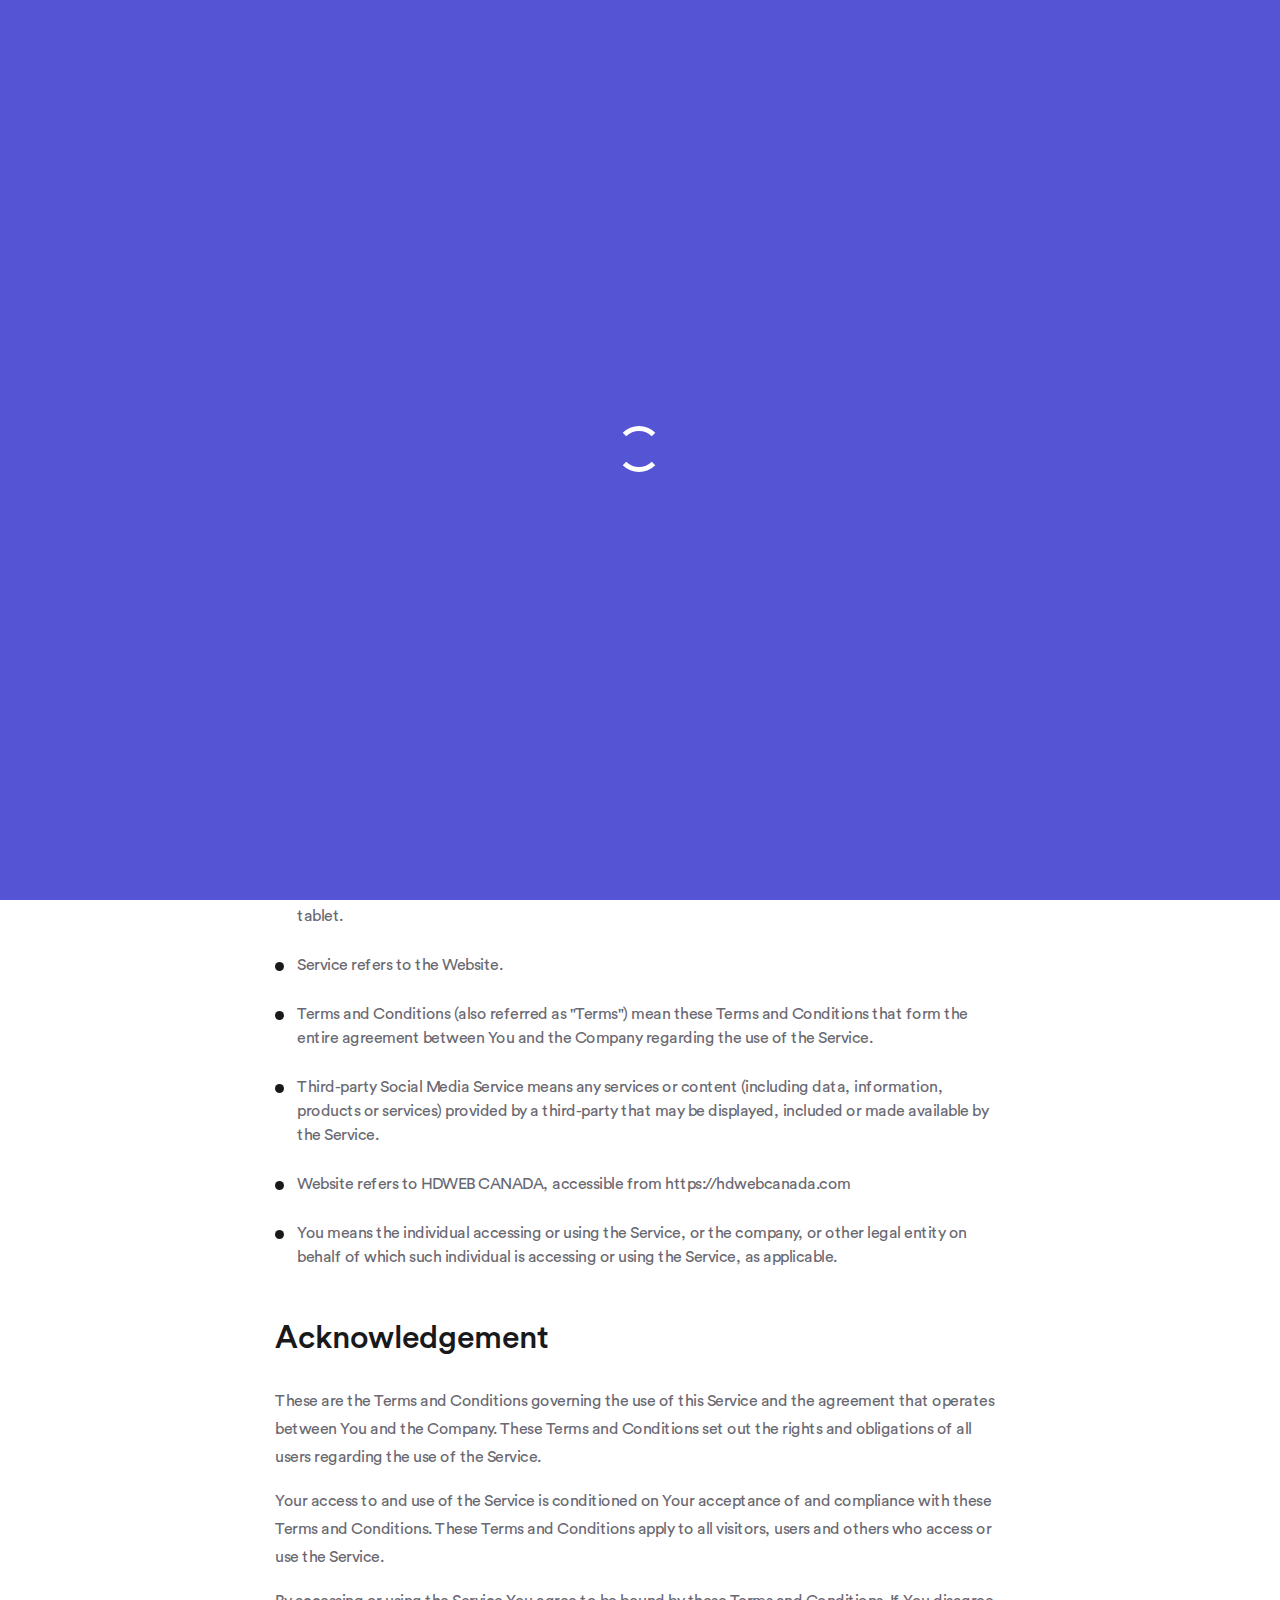
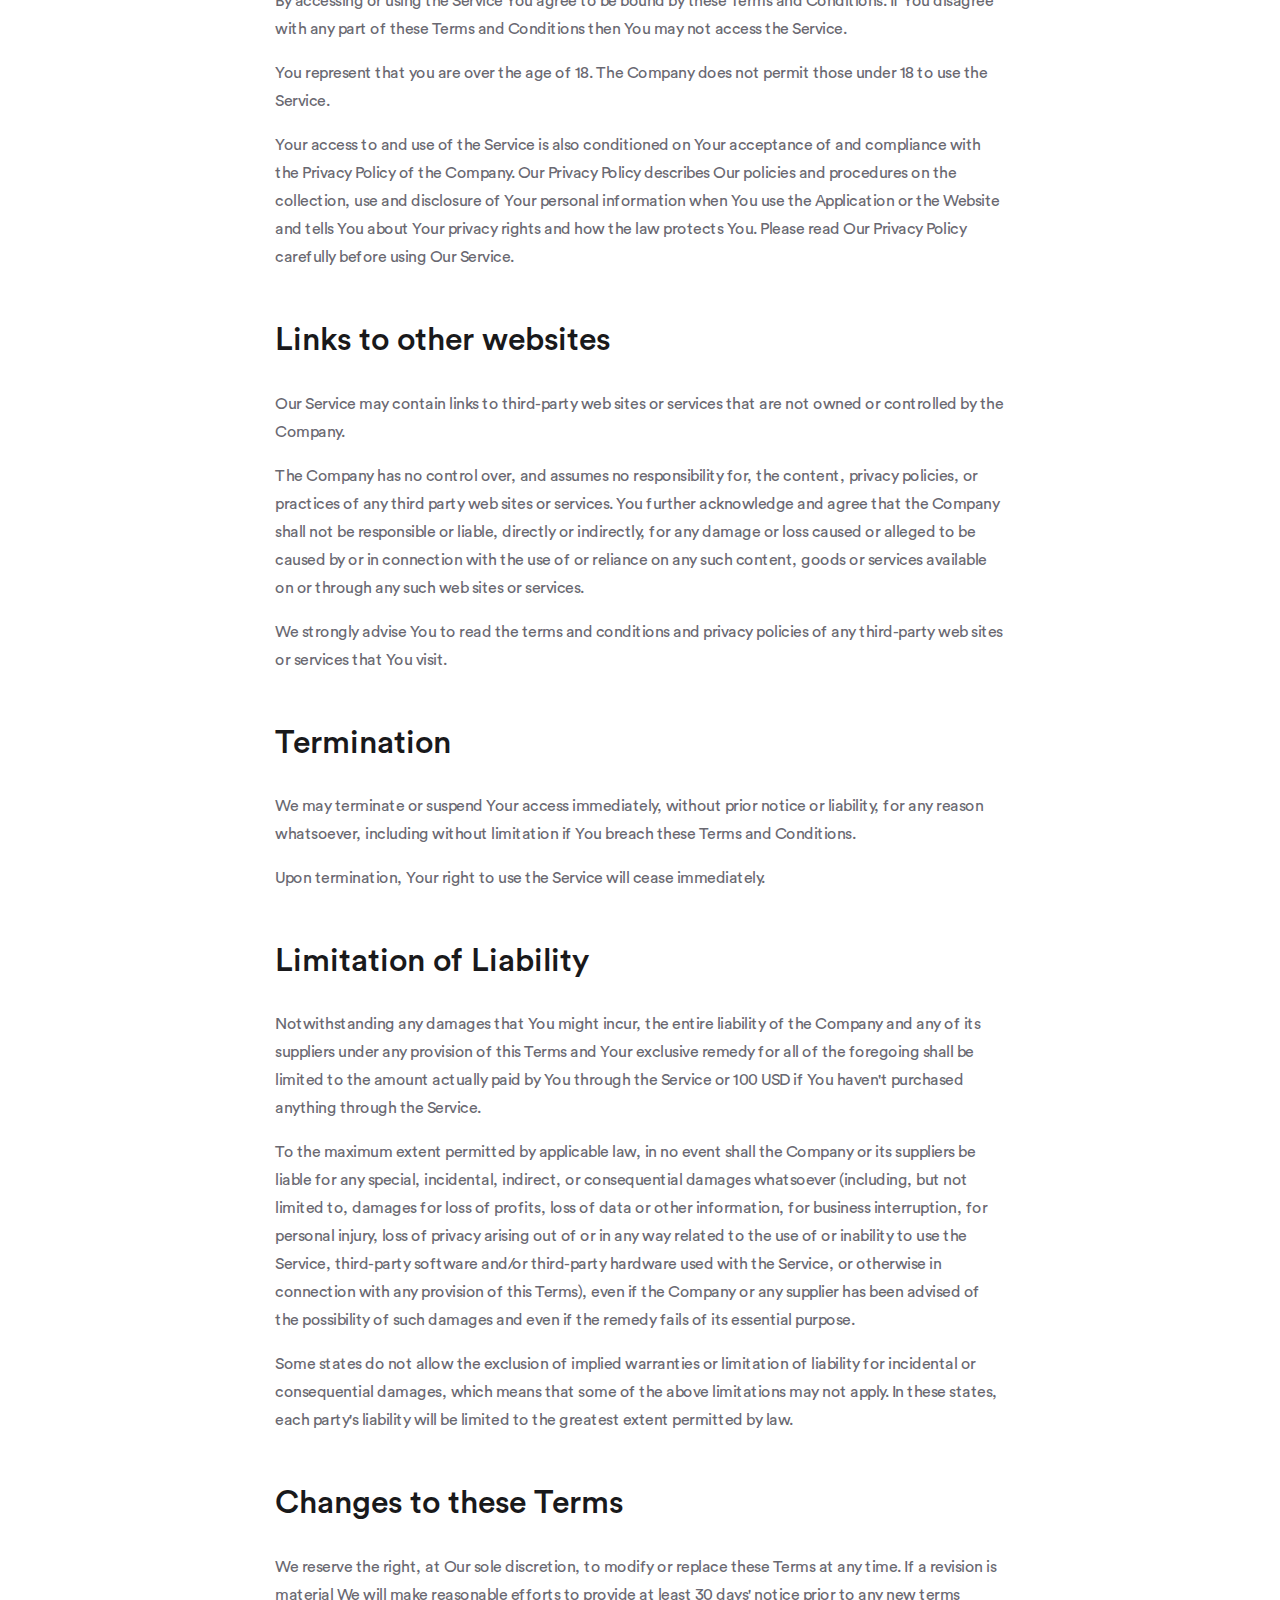
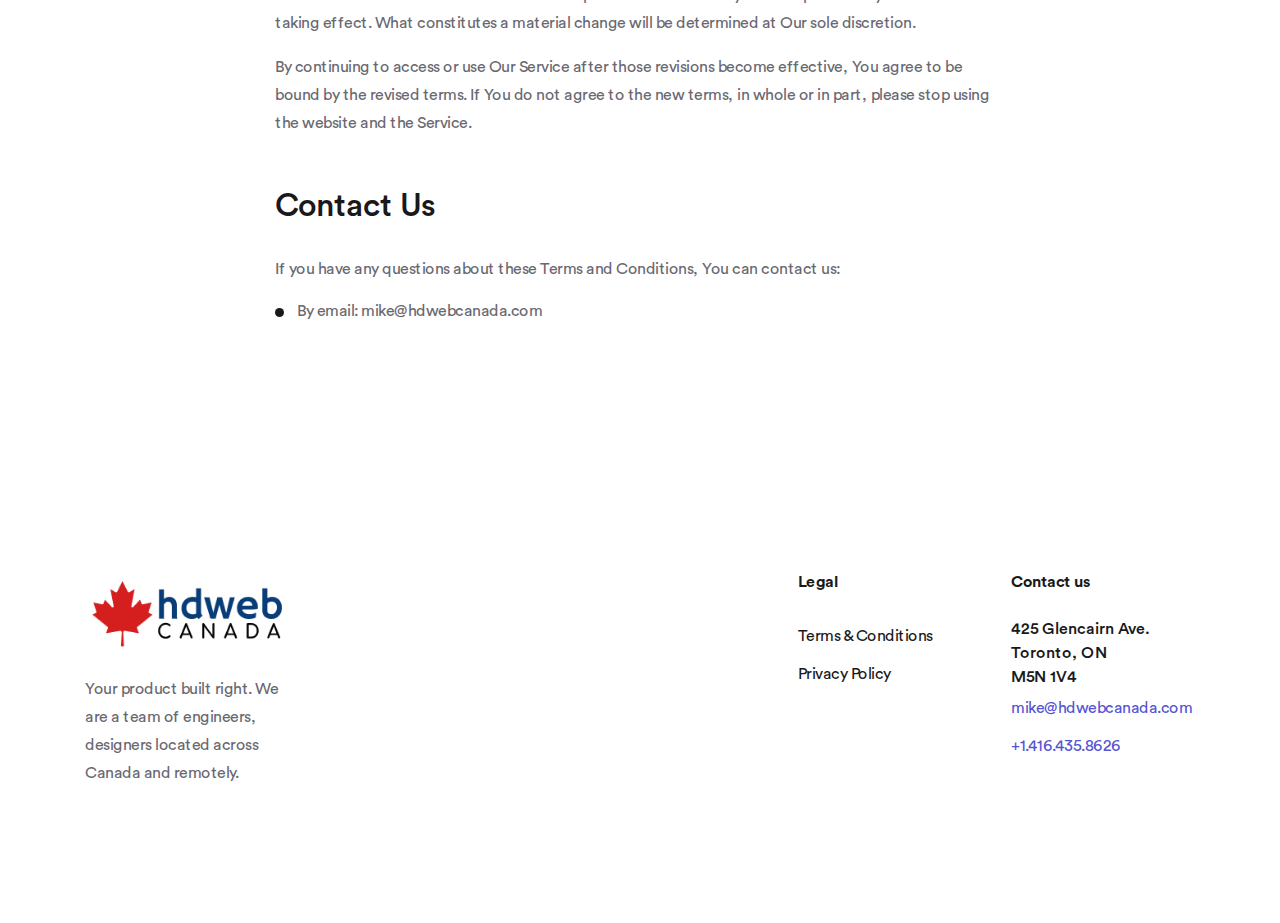
<file: terms.html>
<!DOCTYPE html>
<html lang="en">

<head>
  <meta charset="UTF-8">
  <meta name="viewport" content="width=device-width, initial-scale=1.0">
  <meta http-equiv="X-UA-Compatible" content="ie=edge">
  <title>HDWEB Canada Inc.</title>
  <link rel="shortcut icon" href="image/png/favicon.png" type="image/x-icon">
  <!-- Bootstrap , fonts & icons  -->
  <link rel="stylesheet" href="plugins/bootstrap/css/bootstrap.min.css">
  <link rel="stylesheet" href="fonts/icon-font/css/style.css">
  <link rel="stylesheet" href="fonts/typography-font/typo.css">
  <link rel="stylesheet" href="fonts/fontawesome-5/css/all.css">
  <!-- Plugin'stylesheets  -->
  <link rel="stylesheet" href="plugins/aos/aos.min.css">
  <link rel="stylesheet" href="plugins/fancybox/jquery.fancybox.min.css">
  <link rel="stylesheet" href="plugins/nice-select/nice-select.min.css">
  <!--<link rel="stylesheet" href="plugins/slick/slick.min.css">-->
  <script src="https://www.google.com/recaptcha/api.js" async defer></script>
  <script>
    function onSubmit(token) {
      document.getElementById("invisible-recaptcha-form").submit();
    }
  </script>
  <!-- Vendor stylesheets  -->
  <link rel="stylesheet" href="css/settings.css">
  <link rel="stylesheet" href="css/main.css">
  <!-- Custom stylesheet -->
  <link rel="stylesheet" href="css/custom.css">
</head>

<body>
  <div id="loading">
    <div class="load-circle"><span class="one"></span></div>
  </div>
  <div class="site-wrapper overflow-hidden ">
    <div class="terms-page">
      <!-- Header Area -->
      <header class="site-header bg--conflower-blue sticky-header">
        <div class="container-fluid pr-lg--30 pl-lg--30">
          <nav class="navbar site-navbar offcanvas-active navbar-expand-lg navbar-light">
            <!-- Brand Logo-->
            <div class="brand-logo mr--30"><a href="/"><img src="./image/png/l1-logo.png" alt=""></a></div>
            <div class="collapse navbar-collapse" id="mobile-menu">
              <div class="navbar-nav mr--10 ml-lg-auto">
                <ul class="navbar-nav main-menu">
                  <li class="nav-item">
                    <a class="nav-link" href="tel:14164358626" role="button" aria-expanded="false">1.416.435.8626</a>
                  </li>
                </ul>
                <button class="btn-close navbar-toggler" type="button" data-toggle="collapse" data-target="#mobile-menu" aria-controls="mobile-menu" aria-expanded="true" aria-label="Toggle navigation">
                  <i class="icon icon-simple-remove"></i>
                </button>
              </div>
            </div>
            <button class="navbar-toggler btn-close-off-canvas" type="button" data-toggle="collapse" data-target="#mobile-menu" aria-controls="mobile-menu" aria-expanded="false" aria-label="Toggle navigation">
              <i class="icon icon-simple-remove icon-close"></i>
              <i class="icon icon-menu-34 icon-burger"></i>
            </button>
          </nav>
        </div>
      </header>
      <main class="terms-page-main pt--30 pb--30 pt-md--110 pb-md--105">
        <div class="container">
          <div class="row justify-content-center">
            <div class="col-lg-9 col-xl-8">
              <div class="omga-terms-contents">
                <h1 class="title-main text-center mb--30 mb-lg--55">Terms & Conditions</h1>
                <p>Last updated: August 19, 2021</p>
                <p>Please read these terms and conditions carefully before using Our Service.</p>
                <div class="article-block mt--40 mt-md--50">
                  <h2 class="block-title mb--30">Interpretation and Definitions</h2>
                  <p>The words of which the initial letter is capitalized have meanings defined under the following conditions.
                    The following definitions shall have the same meaning regardless of whether they appear in singular or in plural.</p>
                </div>
                <div class="article-block mt--40 mt-md--50">
                  <h2 class="block-title  mb--30">Security</h2>
                  <p>For the purposes of these Terms and Conditions:</p>
                  <ul class="term-list">
                    <li> Affiliate means an entity that controls, is controlled by or is under common control with a party, where "control" means ownership of 50% or more of the shares, equity interest or other securities entitled to vote for election of directors or other managing authority.</li>
                    <li> Country refers to: Ontario, Canada</li>
                    <li> Company (referred to as either "the Company", "We", "Us" or "Our" in this Agreement) refers to HDWEB CANADA INC., 425 Glencairn Ave.</li>
                    <li> Device means any device that can access the Service such as a computer, a cellphone or a digital tablet.</li>
                    <li> Service refers to the Website.</li>
                    <li> Terms and Conditions (also referred as "Terms") mean these Terms and Conditions that form the entire agreement between You and the Company regarding the use of the Service.</li>
                    <li> Third-party Social Media Service means any services or content (including data, information, products or services) provided by a third-party that may be displayed, included or made available by the Service.</li>
                    <li> Website refers to HDWEB CANADA, accessible from https://hdwebcanada.com</li>
                    <li> You means the individual accessing or using the Service, or the company, or other legal entity on behalf of which such individual is accessing or using the Service, as applicable.</li>
                  </ul>
                </div>
                <div class="article-block mt--40 mt-md--50">
                  <h2 class="block-title  mb--30">Acknowledgement</h2>
                  <p>These are the Terms and Conditions governing the use of this Service and the agreement that operates between You and the Company. These Terms and Conditions set out the rights and obligations of all users regarding the use of the Service.</p>
                  <p>Your access to and use of the Service is conditioned on Your acceptance of and compliance with these Terms and Conditions. These Terms and Conditions apply to all visitors, users and others who access or use the Service.</p>
                  <p>By accessing or using the Service You agree to be bound by these Terms and Conditions. If You disagree with any part of these Terms and Conditions then You may not access the Service.</p>
                  <p>You represent that you are over the age of 18. The Company does not permit those under 18 to use the Service.</p>
                  <p>Your access to and use of the Service is also conditioned on Your acceptance of and compliance with the Privacy Policy of the Company.
                    Our Privacy Policy describes Our policies and procedures on the collection, use and disclosure of Your personal information when You use the Application or the Website and tells You about Your privacy rights and how the law protects You.
                    Please read Our Privacy Policy carefully before using Our Service.</p>
                </div>
                <div class="article-block mt--40 mt-md--50">
                  <h2 class="block-title  mb--30">Links to other websites</h2>
                  <p>Our Service may contain links to third-party web sites or services that are not owned or controlled by the Company.</p>
                  <p>The Company has no control over, and assumes no responsibility for, the content, privacy policies, or practices of any third party web sites or services.
                    You further acknowledge and agree that the Company shall not be responsible or liable, directly or indirectly, for any damage or loss caused or alleged to be caused by or in connection with the use of or reliance on any such content, goods or services available on or through any such web sites or services.</p>
                  <p>We strongly advise You to read the terms and conditions and privacy policies of any third-party web sites or services that You visit.</p>
                </div>
                <div class="article-block mt--40 mt-md--50">
                  <h2 class="block-title  mb--30">Termination</h2>
                  <p>We may terminate or suspend Your access immediately, without prior notice or liability, for any reason whatsoever, including without limitation if You breach these Terms and Conditions.</p>
                  <p>Upon termination, Your right to use the Service will cease immediately.</p>
                </div>
                <div class="article-block mt--40 mt-md--50">
                  <h2 class="block-title  mb--30">Limitation of Liability</h2>
                  <p>Notwithstanding any damages that You might incur, the entire liability of the Company and any of its suppliers under any provision of this Terms and Your exclusive remedy for all of the foregoing shall be limited to the amount actually paid by You through the Service or 100 USD if You haven't purchased anything through the Service.</p>
                  <p>To the maximum extent permitted by applicable law, in no event shall the Company or its suppliers be liable for any special, incidental, indirect, or consequential damages whatsoever (including, but not limited to, damages for loss of profits, loss of data or other information, for business interruption, for personal injury, loss of privacy arising out of or in any way related to the use of or inability to use the Service, third-party software and/or third-party hardware used with the Service, or otherwise in connection with any provision of this Terms), even if the Company or any supplier has been advised of the possibility of such damages and even if the remedy fails of its essential purpose.</p>
                  <p>Some states do not allow the exclusion of implied warranties or limitation of liability for incidental or consequential damages, which means that some of the above limitations may not apply. In these states, each party's liability will be limited to the greatest extent permitted by law.</p>
                </div>
                <div class="article-block mt--40 mt-md--50">
                  <h2 class="block-title  mb--30">Changes to these Terms</h2>
                  <p>We reserve the right, at Our sole discretion, to modify or replace these Terms at any time. If a revision is material We will make reasonable efforts to provide at least 30 days' notice prior to any new terms taking effect. What constitutes a material change will be determined at Our sole discretion.</p>
                  <p>By continuing to access or use Our Service after those revisions become effective, You agree to be bound by the revised terms. If You do not agree to the new terms, in whole or in part, please stop using the website and the Service.</p>
                </div>
                <div class="article-block mt--40 mt-md--50">
                  <h2 class="block-title  mb--30">Contact Us</h2>
                  <p>If you have any questions about these Terms and Conditions, You can contact us:</p>
                  <ul class="term-list">
                    <li>By email: mike@hdwebcanada.com</li>
                  </ul>
                </div>
              </div>
            </div>
          </div>
        </div>
      </main>
      <!-- Footer section -->
    </div>
  </div>
  <!-- Vendor Scripts -->
  <script src="plugins/jquery/jquery.min.js"></script>
  <script src="plugins/jquery/jquery-migrate.min.js"></script>
  <!--<script src="plugins/bootstrap/js/bootstrap.bundle.min.js"></script>-->
  <!-- Plugin's Scripts -->
  <script src="plugins/fancybox/jquery.fancybox.min.js"></script>
  <script src="plugins/nice-select/jquery.nice-select.min.js"></script>
  <script src="plugins/aos/aos.min.js"></script>
  <!--<script src="plugins/slick/slick.min.js"></script>-->
  <!-- Footer section -->
  <div class="footer-section footer-2 section-padding">
    <div class="container">
      <div class="row justify-content-center">
        <div class="col-lg-3 col-md-4 mb--50 mb-lg--0">
          <div class="pr-lg--50">
            <div class="footer-logo mb--20">
              <a href="/"><img src="./image/png/l1-logo.png" alt=""></a>
            </div>
            <p>Your product built right. We are a team of engineers, designers located across Canada and remotely.</p>
          </div>
        </div>
        <div class="col-lg-9 col-md-8">
          <div class="row">
            <div class="col-6 col-lg-3">
              <div class="single-footer mb--50 mb-lg--30">
                <!--<h5 class="footer-title">About</h5>
              <ul class="footer-list">
                <li><a href="">Our mission</a></li>
                <li><a href="">Our story</a></li>
                <li><a href="">Team Members</a></li>
              </ul>-->
              </div>
            </div>
            <div class="col-6 col-lg-3">
              <div class="single-footer mb--50 mb-lg--30">
                <!--<h5 class="footer-title">Learn</h5>
              <ul class="footer-list">
                <li><a href="">Tutorials</a></li>
                <li><a href="">How it works</a></li>
                <li><a href="">F.A.Q</a></li>
              </ul>-->
              </div>
            </div>
            <div class="col-6 col-lg-3">
              <div class="single-footer mb--50 mb-lg--30">
                <h5 class="footer-title">Legal</h5>
                <ul class="footer-list">
                  <li><a href="terms.html">Terms & Conditions</a></li>
                  <li><a href="privacy.html">Privacy Policy</a></li>
                </ul>
              </div>
            </div>
            <div class="col-6 col-lg-3">
              <div class="single-footer mb--50 mb-lg--30">
                <h5 class="footer-title">Contact us</h5>
                <ul class="footer-list contact-list">
                  <li>425 Glencairn Ave.</li>
                  <li>Toronto, ON</li>
                  <li>M5N 1V4</li>
                  <li><a href="">mike@hdwebcanada.com
                    </a></li>
                  <li><a href="">+1.416.435.8626</a></li>
                </ul>
              </div>
            </div>
          </div>
        </div>
      </div>
    </div>
  </div>
  <!-- Activation Script -->
  <script src="js/custom.js"></script>
</body>

</html>
</file>
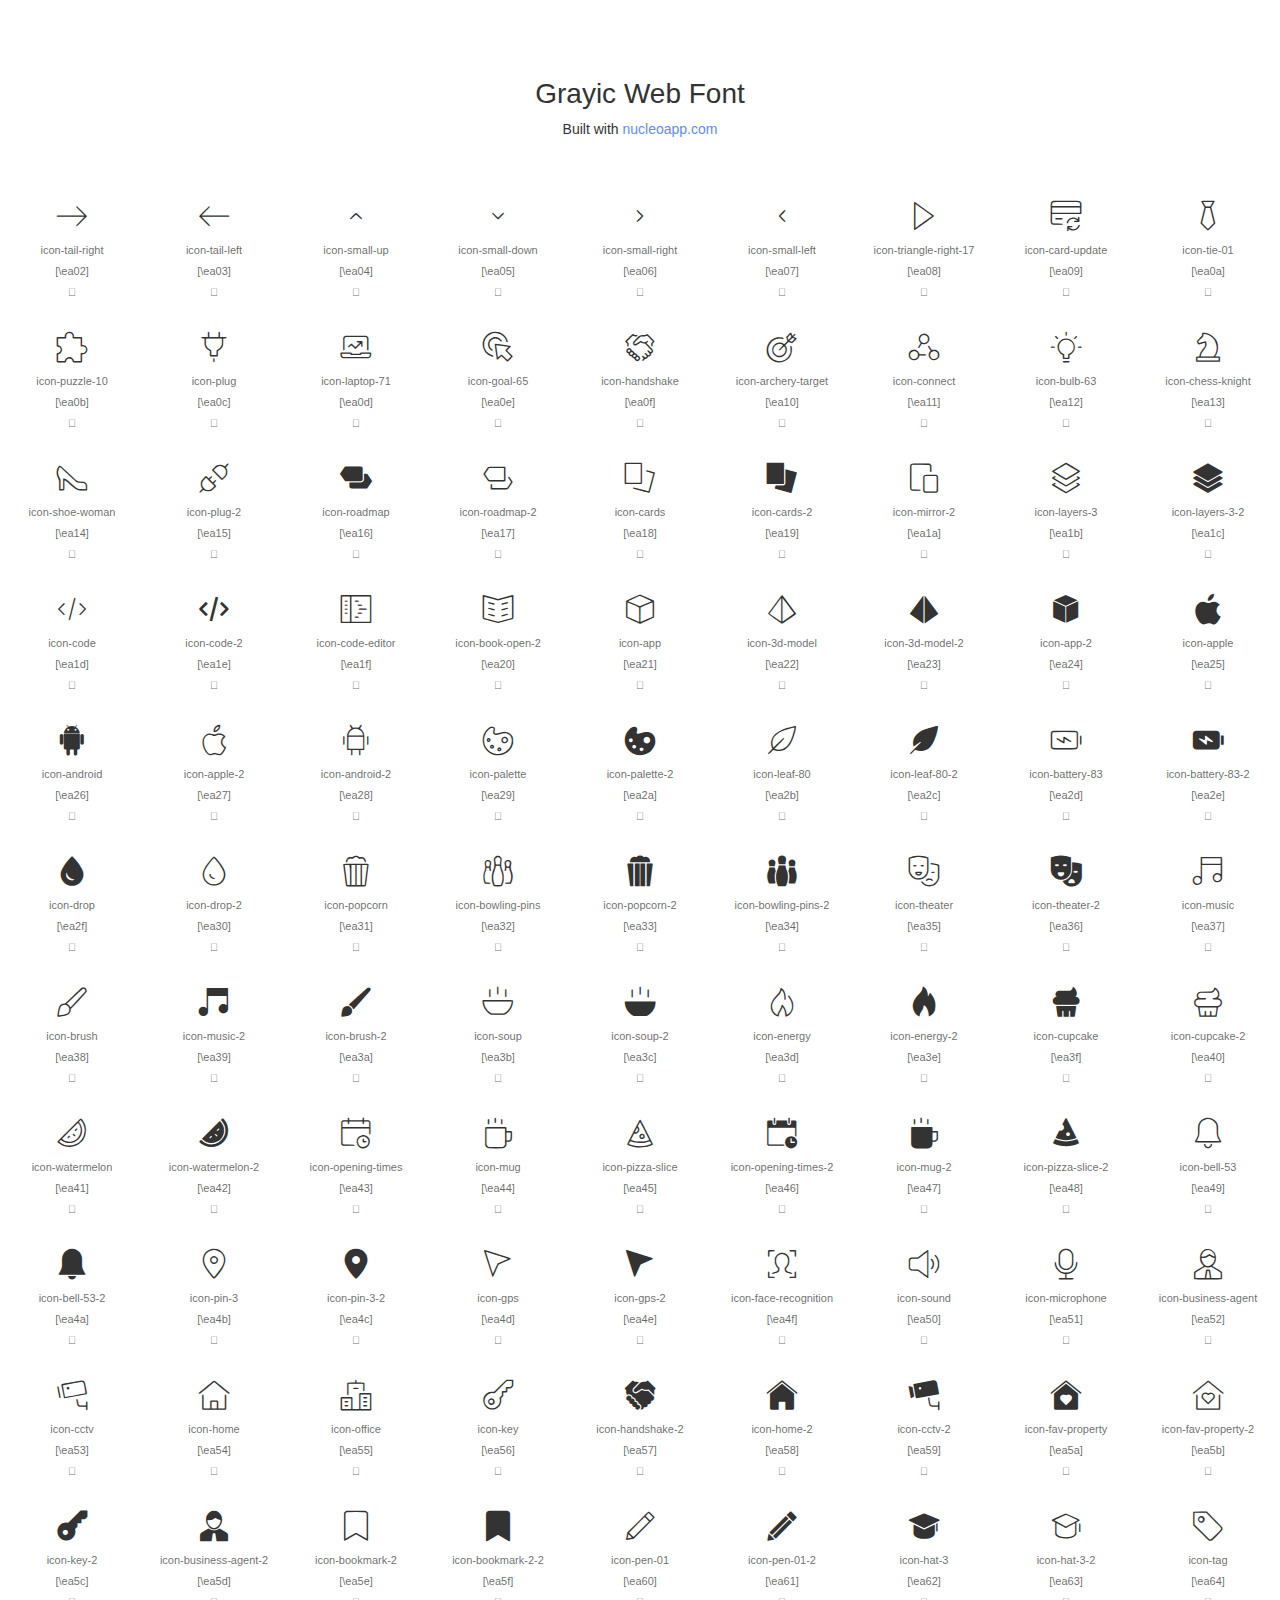
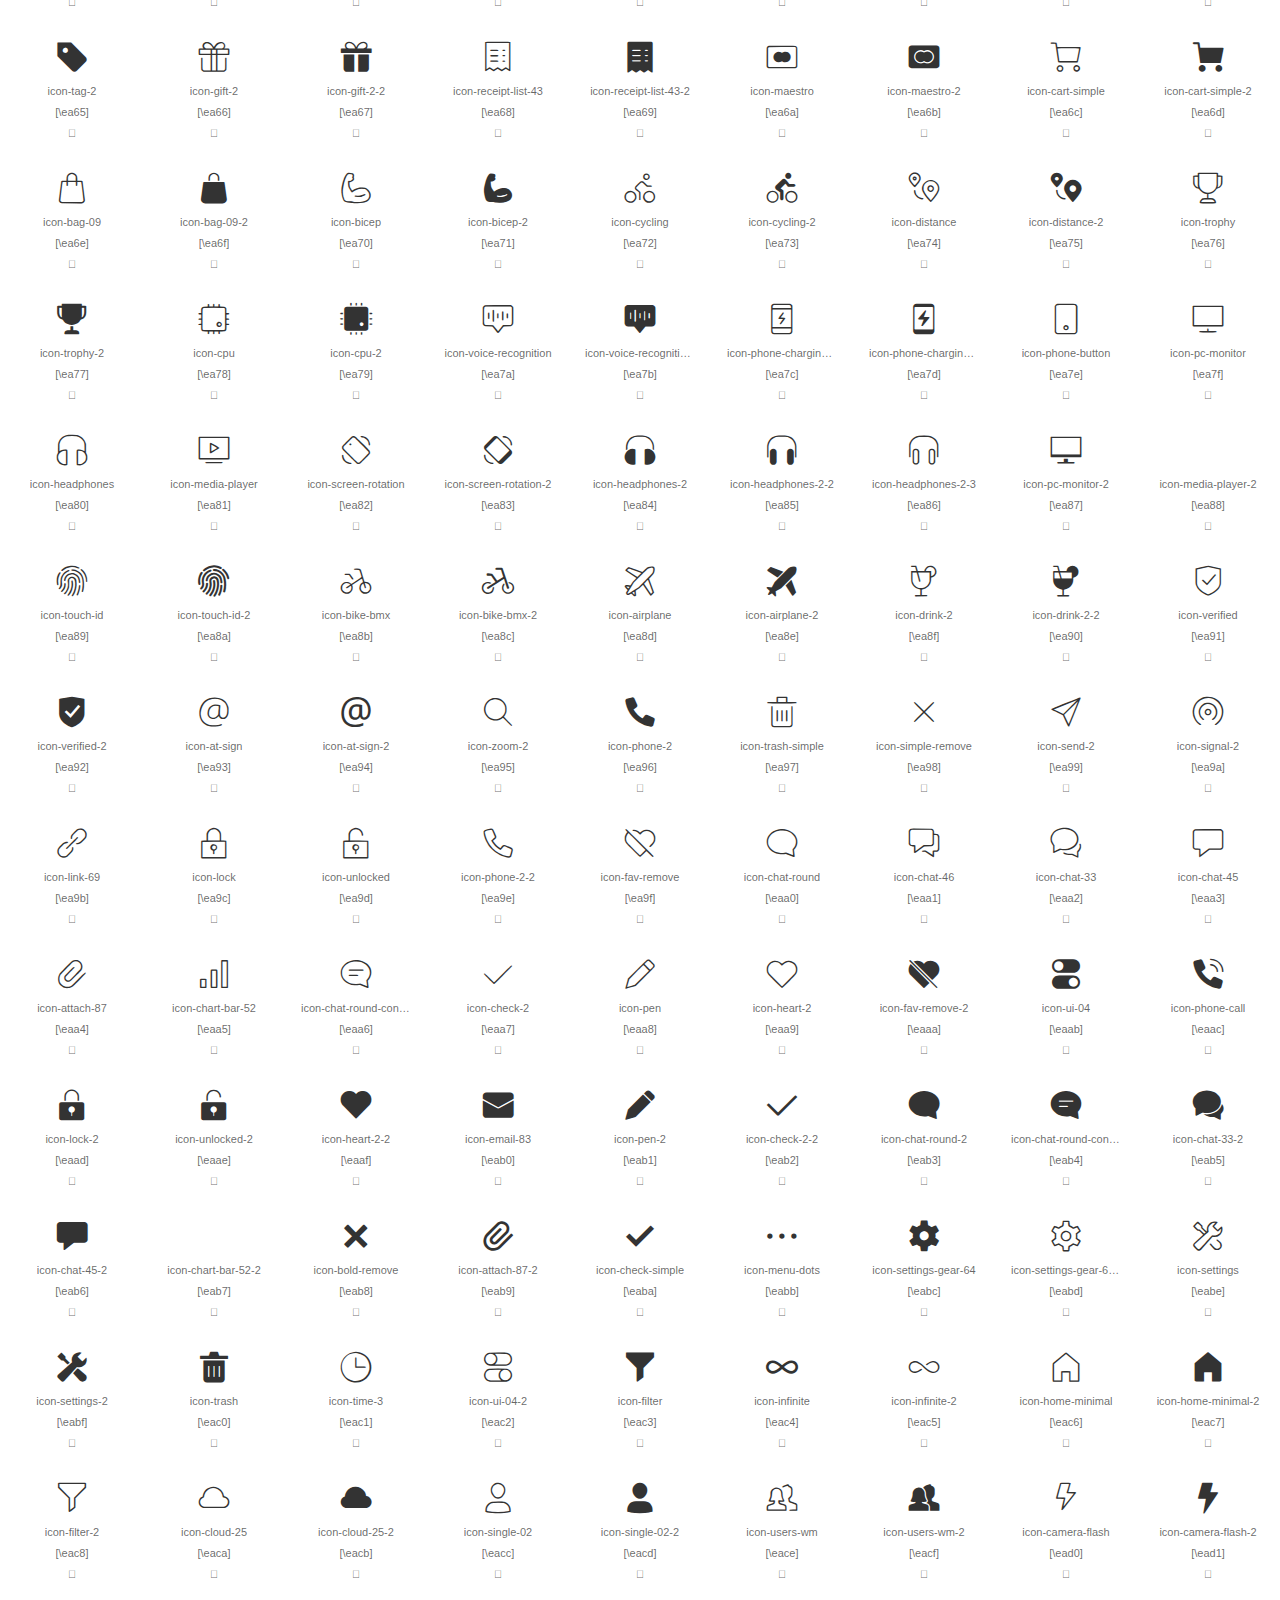
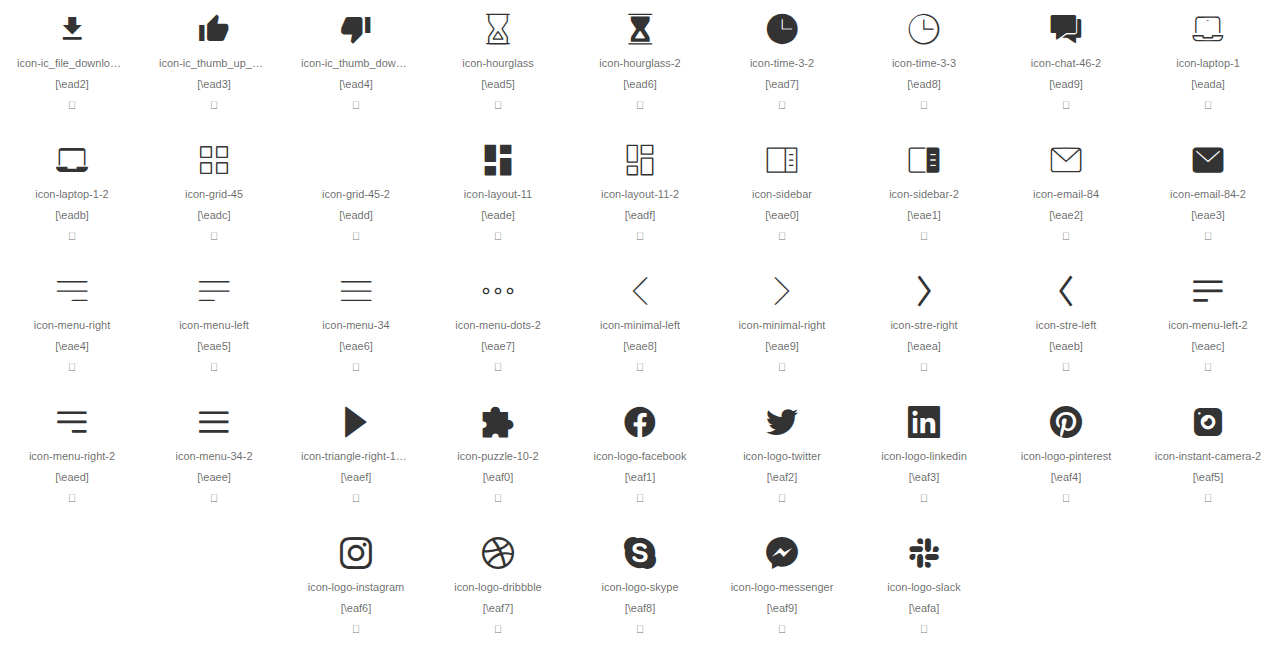
<file: fonts/icon-font/demo.html>
<!doctype html>
<html lang="en">
<head>
	<meta charset="UTF-8">
	<meta name="viewport" content="width=device-width, initial-scale=1">
	<link rel="stylesheet" href="demo/css/reset.css"> <!-- CSS reset -->
	<link rel="stylesheet" href="demo/css/style.css">
	<link rel="shortcut icon" href="demo/favicon.ico">
	<title>Grayic Web Font</title>
</head>
<body>
	<header>
		<h1>Grayic Web Font</h1>
		<p>Built with <a href="https://nucleoapp.com">nucleoapp.com</a></p>
	</header>

	<div id="icons-wrapper">
		<section>
			<ul>
                
                    <li>
                        <i class="icon icon-tail-right"></i>
                        <p>icon-tail-right</p>
                    </li>
                
                    <li>
                        <i class="icon icon-tail-left"></i>
                        <p>icon-tail-left</p>
                    </li>
                
                    <li>
                        <i class="icon icon-small-up"></i>
                        <p>icon-small-up</p>
                    </li>
                
                    <li>
                        <i class="icon icon-small-down"></i>
                        <p>icon-small-down</p>
                    </li>
                
                    <li>
                        <i class="icon icon-small-right"></i>
                        <p>icon-small-right</p>
                    </li>
                
                    <li>
                        <i class="icon icon-small-left"></i>
                        <p>icon-small-left</p>
                    </li>
                
                    <li>
                        <i class="icon icon-triangle-right-17"></i>
                        <p>icon-triangle-right-17</p>
                    </li>
                
                    <li>
                        <i class="icon icon-card-update"></i>
                        <p>icon-card-update</p>
                    </li>
                
                    <li>
                        <i class="icon icon-tie-01"></i>
                        <p>icon-tie-01</p>
                    </li>
                
                    <li>
                        <i class="icon icon-puzzle-10"></i>
                        <p>icon-puzzle-10</p>
                    </li>
                
                    <li>
                        <i class="icon icon-plug"></i>
                        <p>icon-plug</p>
                    </li>
                
                    <li>
                        <i class="icon icon-laptop-71"></i>
                        <p>icon-laptop-71</p>
                    </li>
                
                    <li>
                        <i class="icon icon-goal-65"></i>
                        <p>icon-goal-65</p>
                    </li>
                
                    <li>
                        <i class="icon icon-handshake"></i>
                        <p>icon-handshake</p>
                    </li>
                
                    <li>
                        <i class="icon icon-archery-target"></i>
                        <p>icon-archery-target</p>
                    </li>
                
                    <li>
                        <i class="icon icon-connect"></i>
                        <p>icon-connect</p>
                    </li>
                
                    <li>
                        <i class="icon icon-bulb-63"></i>
                        <p>icon-bulb-63</p>
                    </li>
                
                    <li>
                        <i class="icon icon-chess-knight"></i>
                        <p>icon-chess-knight</p>
                    </li>
                
                    <li>
                        <i class="icon icon-shoe-woman"></i>
                        <p>icon-shoe-woman</p>
                    </li>
                
                    <li>
                        <i class="icon icon-plug-2"></i>
                        <p>icon-plug-2</p>
                    </li>
                
                    <li>
                        <i class="icon icon-roadmap"></i>
                        <p>icon-roadmap</p>
                    </li>
                
                    <li>
                        <i class="icon icon-roadmap-2"></i>
                        <p>icon-roadmap-2</p>
                    </li>
                
                    <li>
                        <i class="icon icon-cards"></i>
                        <p>icon-cards</p>
                    </li>
                
                    <li>
                        <i class="icon icon-cards-2"></i>
                        <p>icon-cards-2</p>
                    </li>
                
                    <li>
                        <i class="icon icon-mirror-2"></i>
                        <p>icon-mirror-2</p>
                    </li>
                
                    <li>
                        <i class="icon icon-layers-3"></i>
                        <p>icon-layers-3</p>
                    </li>
                
                    <li>
                        <i class="icon icon-layers-3-2"></i>
                        <p>icon-layers-3-2</p>
                    </li>
                
                    <li>
                        <i class="icon icon-code"></i>
                        <p>icon-code</p>
                    </li>
                
                    <li>
                        <i class="icon icon-code-2"></i>
                        <p>icon-code-2</p>
                    </li>
                
                    <li>
                        <i class="icon icon-code-editor"></i>
                        <p>icon-code-editor</p>
                    </li>
                
                    <li>
                        <i class="icon icon-book-open-2"></i>
                        <p>icon-book-open-2</p>
                    </li>
                
                    <li>
                        <i class="icon icon-app"></i>
                        <p>icon-app</p>
                    </li>
                
                    <li>
                        <i class="icon icon-3d-model"></i>
                        <p>icon-3d-model</p>
                    </li>
                
                    <li>
                        <i class="icon icon-3d-model-2"></i>
                        <p>icon-3d-model-2</p>
                    </li>
                
                    <li>
                        <i class="icon icon-app-2"></i>
                        <p>icon-app-2</p>
                    </li>
                
                    <li>
                        <i class="icon icon-apple"></i>
                        <p>icon-apple</p>
                    </li>
                
                    <li>
                        <i class="icon icon-android"></i>
                        <p>icon-android</p>
                    </li>
                
                    <li>
                        <i class="icon icon-apple-2"></i>
                        <p>icon-apple-2</p>
                    </li>
                
                    <li>
                        <i class="icon icon-android-2"></i>
                        <p>icon-android-2</p>
                    </li>
                
                    <li>
                        <i class="icon icon-palette"></i>
                        <p>icon-palette</p>
                    </li>
                
                    <li>
                        <i class="icon icon-palette-2"></i>
                        <p>icon-palette-2</p>
                    </li>
                
                    <li>
                        <i class="icon icon-leaf-80"></i>
                        <p>icon-leaf-80</p>
                    </li>
                
                    <li>
                        <i class="icon icon-leaf-80-2"></i>
                        <p>icon-leaf-80-2</p>
                    </li>
                
                    <li>
                        <i class="icon icon-battery-83"></i>
                        <p>icon-battery-83</p>
                    </li>
                
                    <li>
                        <i class="icon icon-battery-83-2"></i>
                        <p>icon-battery-83-2</p>
                    </li>
                
                    <li>
                        <i class="icon icon-drop"></i>
                        <p>icon-drop</p>
                    </li>
                
                    <li>
                        <i class="icon icon-drop-2"></i>
                        <p>icon-drop-2</p>
                    </li>
                
                    <li>
                        <i class="icon icon-popcorn"></i>
                        <p>icon-popcorn</p>
                    </li>
                
                    <li>
                        <i class="icon icon-bowling-pins"></i>
                        <p>icon-bowling-pins</p>
                    </li>
                
                    <li>
                        <i class="icon icon-popcorn-2"></i>
                        <p>icon-popcorn-2</p>
                    </li>
                
                    <li>
                        <i class="icon icon-bowling-pins-2"></i>
                        <p>icon-bowling-pins-2</p>
                    </li>
                
                    <li>
                        <i class="icon icon-theater"></i>
                        <p>icon-theater</p>
                    </li>
                
                    <li>
                        <i class="icon icon-theater-2"></i>
                        <p>icon-theater-2</p>
                    </li>
                
                    <li>
                        <i class="icon icon-music"></i>
                        <p>icon-music</p>
                    </li>
                
                    <li>
                        <i class="icon icon-brush"></i>
                        <p>icon-brush</p>
                    </li>
                
                    <li>
                        <i class="icon icon-music-2"></i>
                        <p>icon-music-2</p>
                    </li>
                
                    <li>
                        <i class="icon icon-brush-2"></i>
                        <p>icon-brush-2</p>
                    </li>
                
                    <li>
                        <i class="icon icon-soup"></i>
                        <p>icon-soup</p>
                    </li>
                
                    <li>
                        <i class="icon icon-soup-2"></i>
                        <p>icon-soup-2</p>
                    </li>
                
                    <li>
                        <i class="icon icon-energy"></i>
                        <p>icon-energy</p>
                    </li>
                
                    <li>
                        <i class="icon icon-energy-2"></i>
                        <p>icon-energy-2</p>
                    </li>
                
                    <li>
                        <i class="icon icon-cupcake"></i>
                        <p>icon-cupcake</p>
                    </li>
                
                    <li>
                        <i class="icon icon-cupcake-2"></i>
                        <p>icon-cupcake-2</p>
                    </li>
                
                    <li>
                        <i class="icon icon-watermelon"></i>
                        <p>icon-watermelon</p>
                    </li>
                
                    <li>
                        <i class="icon icon-watermelon-2"></i>
                        <p>icon-watermelon-2</p>
                    </li>
                
                    <li>
                        <i class="icon icon-opening-times"></i>
                        <p>icon-opening-times</p>
                    </li>
                
                    <li>
                        <i class="icon icon-mug"></i>
                        <p>icon-mug</p>
                    </li>
                
                    <li>
                        <i class="icon icon-pizza-slice"></i>
                        <p>icon-pizza-slice</p>
                    </li>
                
                    <li>
                        <i class="icon icon-opening-times-2"></i>
                        <p>icon-opening-times-2</p>
                    </li>
                
                    <li>
                        <i class="icon icon-mug-2"></i>
                        <p>icon-mug-2</p>
                    </li>
                
                    <li>
                        <i class="icon icon-pizza-slice-2"></i>
                        <p>icon-pizza-slice-2</p>
                    </li>
                
                    <li>
                        <i class="icon icon-bell-53"></i>
                        <p>icon-bell-53</p>
                    </li>
                
                    <li>
                        <i class="icon icon-bell-53-2"></i>
                        <p>icon-bell-53-2</p>
                    </li>
                
                    <li>
                        <i class="icon icon-pin-3"></i>
                        <p>icon-pin-3</p>
                    </li>
                
                    <li>
                        <i class="icon icon-pin-3-2"></i>
                        <p>icon-pin-3-2</p>
                    </li>
                
                    <li>
                        <i class="icon icon-gps"></i>
                        <p>icon-gps</p>
                    </li>
                
                    <li>
                        <i class="icon icon-gps-2"></i>
                        <p>icon-gps-2</p>
                    </li>
                
                    <li>
                        <i class="icon icon-face-recognition"></i>
                        <p>icon-face-recognition</p>
                    </li>
                
                    <li>
                        <i class="icon icon-sound"></i>
                        <p>icon-sound</p>
                    </li>
                
                    <li>
                        <i class="icon icon-microphone"></i>
                        <p>icon-microphone</p>
                    </li>
                
                    <li>
                        <i class="icon icon-business-agent"></i>
                        <p>icon-business-agent</p>
                    </li>
                
                    <li>
                        <i class="icon icon-cctv"></i>
                        <p>icon-cctv</p>
                    </li>
                
                    <li>
                        <i class="icon icon-home"></i>
                        <p>icon-home</p>
                    </li>
                
                    <li>
                        <i class="icon icon-office"></i>
                        <p>icon-office</p>
                    </li>
                
                    <li>
                        <i class="icon icon-key"></i>
                        <p>icon-key</p>
                    </li>
                
                    <li>
                        <i class="icon icon-handshake-2"></i>
                        <p>icon-handshake-2</p>
                    </li>
                
                    <li>
                        <i class="icon icon-home-2"></i>
                        <p>icon-home-2</p>
                    </li>
                
                    <li>
                        <i class="icon icon-cctv-2"></i>
                        <p>icon-cctv-2</p>
                    </li>
                
                    <li>
                        <i class="icon icon-fav-property"></i>
                        <p>icon-fav-property</p>
                    </li>
                
                    <li>
                        <i class="icon icon-fav-property-2"></i>
                        <p>icon-fav-property-2</p>
                    </li>
                
                    <li>
                        <i class="icon icon-key-2"></i>
                        <p>icon-key-2</p>
                    </li>
                
                    <li>
                        <i class="icon icon-business-agent-2"></i>
                        <p>icon-business-agent-2</p>
                    </li>
                
                    <li>
                        <i class="icon icon-bookmark-2"></i>
                        <p>icon-bookmark-2</p>
                    </li>
                
                    <li>
                        <i class="icon icon-bookmark-2-2"></i>
                        <p>icon-bookmark-2-2</p>
                    </li>
                
                    <li>
                        <i class="icon icon-pen-01"></i>
                        <p>icon-pen-01</p>
                    </li>
                
                    <li>
                        <i class="icon icon-pen-01-2"></i>
                        <p>icon-pen-01-2</p>
                    </li>
                
                    <li>
                        <i class="icon icon-hat-3"></i>
                        <p>icon-hat-3</p>
                    </li>
                
                    <li>
                        <i class="icon icon-hat-3-2"></i>
                        <p>icon-hat-3-2</p>
                    </li>
                
                    <li>
                        <i class="icon icon-tag"></i>
                        <p>icon-tag</p>
                    </li>
                
                    <li>
                        <i class="icon icon-tag-2"></i>
                        <p>icon-tag-2</p>
                    </li>
                
                    <li>
                        <i class="icon icon-gift-2"></i>
                        <p>icon-gift-2</p>
                    </li>
                
                    <li>
                        <i class="icon icon-gift-2-2"></i>
                        <p>icon-gift-2-2</p>
                    </li>
                
                    <li>
                        <i class="icon icon-receipt-list-43"></i>
                        <p>icon-receipt-list-43</p>
                    </li>
                
                    <li>
                        <i class="icon icon-receipt-list-43-2"></i>
                        <p>icon-receipt-list-43-2</p>
                    </li>
                
                    <li>
                        <i class="icon icon-maestro"></i>
                        <p>icon-maestro</p>
                    </li>
                
                    <li>
                        <i class="icon icon-maestro-2"></i>
                        <p>icon-maestro-2</p>
                    </li>
                
                    <li>
                        <i class="icon icon-cart-simple"></i>
                        <p>icon-cart-simple</p>
                    </li>
                
                    <li>
                        <i class="icon icon-cart-simple-2"></i>
                        <p>icon-cart-simple-2</p>
                    </li>
                
                    <li>
                        <i class="icon icon-bag-09"></i>
                        <p>icon-bag-09</p>
                    </li>
                
                    <li>
                        <i class="icon icon-bag-09-2"></i>
                        <p>icon-bag-09-2</p>
                    </li>
                
                    <li>
                        <i class="icon icon-bicep"></i>
                        <p>icon-bicep</p>
                    </li>
                
                    <li>
                        <i class="icon icon-bicep-2"></i>
                        <p>icon-bicep-2</p>
                    </li>
                
                    <li>
                        <i class="icon icon-cycling"></i>
                        <p>icon-cycling</p>
                    </li>
                
                    <li>
                        <i class="icon icon-cycling-2"></i>
                        <p>icon-cycling-2</p>
                    </li>
                
                    <li>
                        <i class="icon icon-distance"></i>
                        <p>icon-distance</p>
                    </li>
                
                    <li>
                        <i class="icon icon-distance-2"></i>
                        <p>icon-distance-2</p>
                    </li>
                
                    <li>
                        <i class="icon icon-trophy"></i>
                        <p>icon-trophy</p>
                    </li>
                
                    <li>
                        <i class="icon icon-trophy-2"></i>
                        <p>icon-trophy-2</p>
                    </li>
                
                    <li>
                        <i class="icon icon-cpu"></i>
                        <p>icon-cpu</p>
                    </li>
                
                    <li>
                        <i class="icon icon-cpu-2"></i>
                        <p>icon-cpu-2</p>
                    </li>
                
                    <li>
                        <i class="icon icon-voice-recognition"></i>
                        <p>icon-voice-recognition</p>
                    </li>
                
                    <li>
                        <i class="icon icon-voice-recognition-2"></i>
                        <p>icon-voice-recognition-2</p>
                    </li>
                
                    <li>
                        <i class="icon icon-phone-charging-3"></i>
                        <p>icon-phone-charging-3</p>
                    </li>
                
                    <li>
                        <i class="icon icon-phone-charging-3-2"></i>
                        <p>icon-phone-charging-3-2</p>
                    </li>
                
                    <li>
                        <i class="icon icon-phone-button"></i>
                        <p>icon-phone-button</p>
                    </li>
                
                    <li>
                        <i class="icon icon-pc-monitor"></i>
                        <p>icon-pc-monitor</p>
                    </li>
                
                    <li>
                        <i class="icon icon-headphones"></i>
                        <p>icon-headphones</p>
                    </li>
                
                    <li>
                        <i class="icon icon-media-player"></i>
                        <p>icon-media-player</p>
                    </li>
                
                    <li>
                        <i class="icon icon-screen-rotation"></i>
                        <p>icon-screen-rotation</p>
                    </li>
                
                    <li>
                        <i class="icon icon-screen-rotation-2"></i>
                        <p>icon-screen-rotation-2</p>
                    </li>
                
                    <li>
                        <i class="icon icon-headphones-2"></i>
                        <p>icon-headphones-2</p>
                    </li>
                
                    <li>
                        <i class="icon icon-headphones-2-2"></i>
                        <p>icon-headphones-2-2</p>
                    </li>
                
                    <li>
                        <i class="icon icon-headphones-2-3"></i>
                        <p>icon-headphones-2-3</p>
                    </li>
                
                    <li>
                        <i class="icon icon-pc-monitor-2"></i>
                        <p>icon-pc-monitor-2</p>
                    </li>
                
                    <li>
                        <i class="icon icon-media-player-2"></i>
                        <p>icon-media-player-2</p>
                    </li>
                
                    <li>
                        <i class="icon icon-touch-id"></i>
                        <p>icon-touch-id</p>
                    </li>
                
                    <li>
                        <i class="icon icon-touch-id-2"></i>
                        <p>icon-touch-id-2</p>
                    </li>
                
                    <li>
                        <i class="icon icon-bike-bmx"></i>
                        <p>icon-bike-bmx</p>
                    </li>
                
                    <li>
                        <i class="icon icon-bike-bmx-2"></i>
                        <p>icon-bike-bmx-2</p>
                    </li>
                
                    <li>
                        <i class="icon icon-airplane"></i>
                        <p>icon-airplane</p>
                    </li>
                
                    <li>
                        <i class="icon icon-airplane-2"></i>
                        <p>icon-airplane-2</p>
                    </li>
                
                    <li>
                        <i class="icon icon-drink-2"></i>
                        <p>icon-drink-2</p>
                    </li>
                
                    <li>
                        <i class="icon icon-drink-2-2"></i>
                        <p>icon-drink-2-2</p>
                    </li>
                
                    <li>
                        <i class="icon icon-verified"></i>
                        <p>icon-verified</p>
                    </li>
                
                    <li>
                        <i class="icon icon-verified-2"></i>
                        <p>icon-verified-2</p>
                    </li>
                
                    <li>
                        <i class="icon icon-at-sign"></i>
                        <p>icon-at-sign</p>
                    </li>
                
                    <li>
                        <i class="icon icon-at-sign-2"></i>
                        <p>icon-at-sign-2</p>
                    </li>
                
                    <li>
                        <i class="icon icon-zoom-2"></i>
                        <p>icon-zoom-2</p>
                    </li>
                
                    <li>
                        <i class="icon icon-phone-2"></i>
                        <p>icon-phone-2</p>
                    </li>
                
                    <li>
                        <i class="icon icon-trash-simple"></i>
                        <p>icon-trash-simple</p>
                    </li>
                
                    <li>
                        <i class="icon icon-simple-remove"></i>
                        <p>icon-simple-remove</p>
                    </li>
                
                    <li>
                        <i class="icon icon-send-2"></i>
                        <p>icon-send-2</p>
                    </li>
                
                    <li>
                        <i class="icon icon-signal-2"></i>
                        <p>icon-signal-2</p>
                    </li>
                
                    <li>
                        <i class="icon icon-link-69"></i>
                        <p>icon-link-69</p>
                    </li>
                
                    <li>
                        <i class="icon icon-lock"></i>
                        <p>icon-lock</p>
                    </li>
                
                    <li>
                        <i class="icon icon-unlocked"></i>
                        <p>icon-unlocked</p>
                    </li>
                
                    <li>
                        <i class="icon icon-phone-2-2"></i>
                        <p>icon-phone-2-2</p>
                    </li>
                
                    <li>
                        <i class="icon icon-fav-remove"></i>
                        <p>icon-fav-remove</p>
                    </li>
                
                    <li>
                        <i class="icon icon-chat-round"></i>
                        <p>icon-chat-round</p>
                    </li>
                
                    <li>
                        <i class="icon icon-chat-46"></i>
                        <p>icon-chat-46</p>
                    </li>
                
                    <li>
                        <i class="icon icon-chat-33"></i>
                        <p>icon-chat-33</p>
                    </li>
                
                    <li>
                        <i class="icon icon-chat-45"></i>
                        <p>icon-chat-45</p>
                    </li>
                
                    <li>
                        <i class="icon icon-attach-87"></i>
                        <p>icon-attach-87</p>
                    </li>
                
                    <li>
                        <i class="icon icon-chart-bar-52"></i>
                        <p>icon-chart-bar-52</p>
                    </li>
                
                    <li>
                        <i class="icon icon-chat-round-content"></i>
                        <p>icon-chat-round-content</p>
                    </li>
                
                    <li>
                        <i class="icon icon-check-2"></i>
                        <p>icon-check-2</p>
                    </li>
                
                    <li>
                        <i class="icon icon-pen"></i>
                        <p>icon-pen</p>
                    </li>
                
                    <li>
                        <i class="icon icon-heart-2"></i>
                        <p>icon-heart-2</p>
                    </li>
                
                    <li>
                        <i class="icon icon-fav-remove-2"></i>
                        <p>icon-fav-remove-2</p>
                    </li>
                
                    <li>
                        <i class="icon icon-ui-04"></i>
                        <p>icon-ui-04</p>
                    </li>
                
                    <li>
                        <i class="icon icon-phone-call"></i>
                        <p>icon-phone-call</p>
                    </li>
                
                    <li>
                        <i class="icon icon-lock-2"></i>
                        <p>icon-lock-2</p>
                    </li>
                
                    <li>
                        <i class="icon icon-unlocked-2"></i>
                        <p>icon-unlocked-2</p>
                    </li>
                
                    <li>
                        <i class="icon icon-heart-2-2"></i>
                        <p>icon-heart-2-2</p>
                    </li>
                
                    <li>
                        <i class="icon icon-email-83"></i>
                        <p>icon-email-83</p>
                    </li>
                
                    <li>
                        <i class="icon icon-pen-2"></i>
                        <p>icon-pen-2</p>
                    </li>
                
                    <li>
                        <i class="icon icon-check-2-2"></i>
                        <p>icon-check-2-2</p>
                    </li>
                
                    <li>
                        <i class="icon icon-chat-round-2"></i>
                        <p>icon-chat-round-2</p>
                    </li>
                
                    <li>
                        <i class="icon icon-chat-round-content-2"></i>
                        <p>icon-chat-round-content-2</p>
                    </li>
                
                    <li>
                        <i class="icon icon-chat-33-2"></i>
                        <p>icon-chat-33-2</p>
                    </li>
                
                    <li>
                        <i class="icon icon-chat-45-2"></i>
                        <p>icon-chat-45-2</p>
                    </li>
                
                    <li>
                        <i class="icon icon-chart-bar-52-2"></i>
                        <p>icon-chart-bar-52-2</p>
                    </li>
                
                    <li>
                        <i class="icon icon-bold-remove"></i>
                        <p>icon-bold-remove</p>
                    </li>
                
                    <li>
                        <i class="icon icon-attach-87-2"></i>
                        <p>icon-attach-87-2</p>
                    </li>
                
                    <li>
                        <i class="icon icon-check-simple"></i>
                        <p>icon-check-simple</p>
                    </li>
                
                    <li>
                        <i class="icon icon-menu-dots"></i>
                        <p>icon-menu-dots</p>
                    </li>
                
                    <li>
                        <i class="icon icon-settings-gear-64"></i>
                        <p>icon-settings-gear-64</p>
                    </li>
                
                    <li>
                        <i class="icon icon-settings-gear-64-2"></i>
                        <p>icon-settings-gear-64-2</p>
                    </li>
                
                    <li>
                        <i class="icon icon-settings"></i>
                        <p>icon-settings</p>
                    </li>
                
                    <li>
                        <i class="icon icon-settings-2"></i>
                        <p>icon-settings-2</p>
                    </li>
                
                    <li>
                        <i class="icon icon-trash"></i>
                        <p>icon-trash</p>
                    </li>
                
                    <li>
                        <i class="icon icon-time-3"></i>
                        <p>icon-time-3</p>
                    </li>
                
                    <li>
                        <i class="icon icon-ui-04-2"></i>
                        <p>icon-ui-04-2</p>
                    </li>
                
                    <li>
                        <i class="icon icon-filter"></i>
                        <p>icon-filter</p>
                    </li>
                
                    <li>
                        <i class="icon icon-infinite"></i>
                        <p>icon-infinite</p>
                    </li>
                
                    <li>
                        <i class="icon icon-infinite-2"></i>
                        <p>icon-infinite-2</p>
                    </li>
                
                    <li>
                        <i class="icon icon-home-minimal"></i>
                        <p>icon-home-minimal</p>
                    </li>
                
                    <li>
                        <i class="icon icon-home-minimal-2"></i>
                        <p>icon-home-minimal-2</p>
                    </li>
                
                    <li>
                        <i class="icon icon-filter-2"></i>
                        <p>icon-filter-2</p>
                    </li>
                
                    <li>
                        <i class="icon icon-cloud-25"></i>
                        <p>icon-cloud-25</p>
                    </li>
                
                    <li>
                        <i class="icon icon-cloud-25-2"></i>
                        <p>icon-cloud-25-2</p>
                    </li>
                
                    <li>
                        <i class="icon icon-single-02"></i>
                        <p>icon-single-02</p>
                    </li>
                
                    <li>
                        <i class="icon icon-single-02-2"></i>
                        <p>icon-single-02-2</p>
                    </li>
                
                    <li>
                        <i class="icon icon-users-wm"></i>
                        <p>icon-users-wm</p>
                    </li>
                
                    <li>
                        <i class="icon icon-users-wm-2"></i>
                        <p>icon-users-wm-2</p>
                    </li>
                
                    <li>
                        <i class="icon icon-camera-flash"></i>
                        <p>icon-camera-flash</p>
                    </li>
                
                    <li>
                        <i class="icon icon-camera-flash-2"></i>
                        <p>icon-camera-flash-2</p>
                    </li>
                
                    <li>
                        <i class="icon icon-ic_file_download_48px"></i>
                        <p>icon-ic_file_download_48px</p>
                    </li>
                
                    <li>
                        <i class="icon icon-ic_thumb_up_48px"></i>
                        <p>icon-ic_thumb_up_48px</p>
                    </li>
                
                    <li>
                        <i class="icon icon-ic_thumb_down_48px"></i>
                        <p>icon-ic_thumb_down_48px</p>
                    </li>
                
                    <li>
                        <i class="icon icon-hourglass"></i>
                        <p>icon-hourglass</p>
                    </li>
                
                    <li>
                        <i class="icon icon-hourglass-2"></i>
                        <p>icon-hourglass-2</p>
                    </li>
                
                    <li>
                        <i class="icon icon-time-3-2"></i>
                        <p>icon-time-3-2</p>
                    </li>
                
                    <li>
                        <i class="icon icon-time-3-3"></i>
                        <p>icon-time-3-3</p>
                    </li>
                
                    <li>
                        <i class="icon icon-chat-46-2"></i>
                        <p>icon-chat-46-2</p>
                    </li>
                
                    <li>
                        <i class="icon icon-laptop-1"></i>
                        <p>icon-laptop-1</p>
                    </li>
                
                    <li>
                        <i class="icon icon-laptop-1-2"></i>
                        <p>icon-laptop-1-2</p>
                    </li>
                
                    <li>
                        <i class="icon icon-grid-45"></i>
                        <p>icon-grid-45</p>
                    </li>
                
                    <li>
                        <i class="icon icon-grid-45-2"></i>
                        <p>icon-grid-45-2</p>
                    </li>
                
                    <li>
                        <i class="icon icon-layout-11"></i>
                        <p>icon-layout-11</p>
                    </li>
                
                    <li>
                        <i class="icon icon-layout-11-2"></i>
                        <p>icon-layout-11-2</p>
                    </li>
                
                    <li>
                        <i class="icon icon-sidebar"></i>
                        <p>icon-sidebar</p>
                    </li>
                
                    <li>
                        <i class="icon icon-sidebar-2"></i>
                        <p>icon-sidebar-2</p>
                    </li>
                
                    <li>
                        <i class="icon icon-email-84"></i>
                        <p>icon-email-84</p>
                    </li>
                
                    <li>
                        <i class="icon icon-email-84-2"></i>
                        <p>icon-email-84-2</p>
                    </li>
                
                    <li>
                        <i class="icon icon-menu-right"></i>
                        <p>icon-menu-right</p>
                    </li>
                
                    <li>
                        <i class="icon icon-menu-left"></i>
                        <p>icon-menu-left</p>
                    </li>
                
                    <li>
                        <i class="icon icon-menu-34"></i>
                        <p>icon-menu-34</p>
                    </li>
                
                    <li>
                        <i class="icon icon-menu-dots-2"></i>
                        <p>icon-menu-dots-2</p>
                    </li>
                
                    <li>
                        <i class="icon icon-minimal-left"></i>
                        <p>icon-minimal-left</p>
                    </li>
                
                    <li>
                        <i class="icon icon-minimal-right"></i>
                        <p>icon-minimal-right</p>
                    </li>
                
                    <li>
                        <i class="icon icon-stre-right"></i>
                        <p>icon-stre-right</p>
                    </li>
                
                    <li>
                        <i class="icon icon-stre-left"></i>
                        <p>icon-stre-left</p>
                    </li>
                
                    <li>
                        <i class="icon icon-menu-left-2"></i>
                        <p>icon-menu-left-2</p>
                    </li>
                
                    <li>
                        <i class="icon icon-menu-right-2"></i>
                        <p>icon-menu-right-2</p>
                    </li>
                
                    <li>
                        <i class="icon icon-menu-34-2"></i>
                        <p>icon-menu-34-2</p>
                    </li>
                
                    <li>
                        <i class="icon icon-triangle-right-17-2"></i>
                        <p>icon-triangle-right-17-2</p>
                    </li>
                
                    <li>
                        <i class="icon icon-puzzle-10-2"></i>
                        <p>icon-puzzle-10-2</p>
                    </li>
                
                    <li>
                        <i class="icon icon-logo-facebook"></i>
                        <p>icon-logo-facebook</p>
                    </li>
                
                    <li>
                        <i class="icon icon-logo-twitter"></i>
                        <p>icon-logo-twitter</p>
                    </li>
                
                    <li>
                        <i class="icon icon-logo-linkedin"></i>
                        <p>icon-logo-linkedin</p>
                    </li>
                
                    <li>
                        <i class="icon icon-logo-pinterest"></i>
                        <p>icon-logo-pinterest</p>
                    </li>
                
                    <li>
                        <i class="icon icon-instant-camera-2"></i>
                        <p>icon-instant-camera-2</p>
                    </li>
                
                    <li>
                        <i class="icon icon-logo-instagram"></i>
                        <p>icon-logo-instagram</p>
                    </li>
                
                    <li>
                        <i class="icon icon-logo-dribbble"></i>
                        <p>icon-logo-dribbble</p>
                    </li>
                
                    <li>
                        <i class="icon icon-logo-skype"></i>
                        <p>icon-logo-skype</p>
                    </li>
                
                    <li>
                        <i class="icon icon-logo-messenger"></i>
                        <p>icon-logo-messenger</p>
                    </li>
                
                    <li>
                        <i class="icon icon-logo-slack"></i>
                        <p>icon-logo-slack</p>
                    </li>
                
				<!-- list of icons here with the proper class-->
			</ul>
		</section>
	</div>
<script>
    function SelectText(element) {
	    var doc = document
	        , text = element
	        , range, selection;
	    if (doc.body.createTextRange) {
	        range = document.body.createTextRange();
	        range.moveToElementText(text);
	        range.select();
	    } else if (window.getSelection) {
	        selection = window.getSelection();
	        range = document.createRange();
	        range.selectNodeContents(text);
	        selection.removeAllRanges();
	        selection.addRange(range);
	    }
	}
    window.onload = function() {
    	var iconsWrapper = document.getElementById('icons-wrapper'),
    		listItems = iconsWrapper.getElementsByTagName('li');
        for (var i = 0; i < listItems.length; i++) {
		    listItems[i].onclick  = function fun(event) {
		    	var selectedTagName = event.target.tagName.toLowerCase();
		    	if( selectedTagName == 'p' || selectedTagName == 'em' ) {
		    		SelectText(event.target);
		    	} else if( selectedTagName == 'input' ) {
		    		event.target.setSelectionRange(0, event.target.value.length);
		    	}
		    }

		    var beforeContentChar = window.getComputedStyle(listItems[i].getElementsByTagName('i')[0], '::before').getPropertyValue('content').replace(/'/g, "").replace(/"/g, ""),
		    	beforeContent = beforeContentChar.codePointAt(0).toString(16);
		    var beforeContentElement = document.createElement("em");
		    beforeContentElement.textContent = "\\"+beforeContent;
		    listItems[i].appendChild(beforeContentElement);

		    //create input element to copy/paste chart
		    var charCharac = document.createElement('input');
		    charCharac.setAttribute('type', 'text');
		    charCharac.setAttribute('maxlength', '1');
		    charCharac.setAttribute('readonly', 'true');
		    charCharac.setAttribute('value', beforeContentChar);
		    listItems[i].appendChild(charCharac);
		}
    }
</script>
</body>
</html>
</file>
<file: fonts/icon-font/css/style.css>
/*--------------------------------

Grayic Web Font
Generated using nucleoapp.com

-------------------------------- */
@font-face {
  font-family: 'Grayic';
  src: url('../fonts/Grayic.eot');
  src: url('../fonts/Grayic.eot') format('embedded-opentype'), url('../fonts/Grayic.woff2') format('woff2'), url('../fonts/Grayic.woff') format('woff'), url('../fonts/Grayic.ttf') format('truetype'), url('../fonts/Grayic.svg') format('svg');
  font-weight: normal;
  font-style: normal;
}
/*------------------------
	base class definition
-------------------------*/
.icon {
  display: inline-block;
  font: normal normal normal 1em/1 'Grayic';
  speak: none;
  text-transform: none;
  /* Better Font Rendering */
  -webkit-font-smoothing: antialiased;
  -moz-osx-font-smoothing: grayscale;
}
/*------------------------
  change icon size
-------------------------*/
/* relative units */
.icon-sm {
  font-size: 0.8em;
}
.icon-lg {
  font-size: 1.2em;
}
/* absolute units */
.icon-16 {
  font-size: 16px;
}
.icon-32 {
  font-size: 32px;
}
/*----------------------------------
  add a square/circle background
-----------------------------------*/
.icon-bg-square,
.icon-bg-circle {
  padding: 0.35em;
  background-color: #eee;
}
.icon-bg-circle {
  border-radius: 50%;
}
/*------------------------------------
  use icons as list item markers
-------------------------------------*/
.icon-ul {
  padding-left: 0;
  list-style-type: none;
}
.icon-ul > li {
  display: flex;
  align-items: flex-start;
  line-height: 1.4;
}
.icon-ul > li > .icon {
  margin-right: 0.4em;
  line-height: inherit;
}
/*------------------------
  spinning icons
-------------------------*/
.icon-is-spinning {
  -webkit-animation: icon-spin 2s infinite linear;
  -moz-animation: icon-spin 2s infinite linear;
  animation: icon-spin 2s infinite linear;
}
@-webkit-keyframes icon-spin {
  0% {
    -webkit-transform: rotate(0deg);
  }
  100% {
    -webkit-transform: rotate(360deg);
  }
}
@-moz-keyframes icon-spin {
  0% {
    -moz-transform: rotate(0deg);
  }
  100% {
    -moz-transform: rotate(360deg);
  }
}
@keyframes icon-spin {
  0% {
    -webkit-transform: rotate(0deg);
    -moz-transform: rotate(0deg);
    -ms-transform: rotate(0deg);
    -o-transform: rotate(0deg);
    transform: rotate(0deg);
  }
  100% {
    -webkit-transform: rotate(360deg);
    -moz-transform: rotate(360deg);
    -ms-transform: rotate(360deg);
    -o-transform: rotate(360deg);
    transform: rotate(360deg);
  }
}
/*------------------------
  rotated/flipped icons
-------------------------*/
.icon-rotate-90 {
  filter: progid:DXImageTransform.Microsoft.BasicImage(rotation=1);
  -webkit-transform: rotate(90deg);
  -moz-transform: rotate(90deg);
  -ms-transform: rotate(90deg);
  -o-transform: rotate(90deg);
  transform: rotate(90deg);
}
.icon-rotate-180 {
  filter: progid:DXImageTransform.Microsoft.BasicImage(rotation=2);
  -webkit-transform: rotate(180deg);
  -moz-transform: rotate(180deg);
  -ms-transform: rotate(180deg);
  -o-transform: rotate(180deg);
  transform: rotate(180deg);
}
.icon-rotate-270 {
  filter: progid:DXImageTransform.Microsoft.BasicImage(rotation=3);
  -webkit-transform: rotate(270deg);
  -moz-transform: rotate(270deg);
  -ms-transform: rotate(270deg);
  -o-transform: rotate(270deg);
  transform: rotate(270deg);
}
.icon-flip-y {
  filter: progid:DXImageTransform.Microsoft.BasicImage(rotation=0);
  -webkit-transform: scale(-1, 1);
  -moz-transform: scale(-1, 1);
  -ms-transform: scale(-1, 1);
  -o-transform: scale(-1, 1);
  transform: scale(-1, 1);
}
.icon-flip-x {
  filter: progid:DXImageTransform.Microsoft.BasicImage(rotation=2);
  -webkit-transform: scale(1, -1);
  -moz-transform: scale(1, -1);
  -ms-transform: scale(1, -1);
  -o-transform: scale(1, -1);
  transform: scale(1, -1);
}
/*------------------------
	icons
-------------------------*/

.icon-tail-right::before {
  content: "\ea02";
}

.icon-tail-left::before {
  content: "\ea03";
}

.icon-small-up::before {
  content: "\ea04";
}

.icon-small-down::before {
  content: "\ea05";
}

.icon-small-right::before {
  content: "\ea06";
}

.icon-small-left::before {
  content: "\ea07";
}

.icon-triangle-right-17::before {
  content: "\ea08";
}

.icon-card-update::before {
  content: "\ea09";
}

.icon-tie-01::before {
  content: "\ea0a";
}

.icon-puzzle-10::before {
  content: "\ea0b";
}

.icon-plug::before {
  content: "\ea0c";
}

.icon-laptop-71::before {
  content: "\ea0d";
}

.icon-goal-65::before {
  content: "\ea0e";
}

.icon-handshake::before {
  content: "\ea0f";
}

.icon-archery-target::before {
  content: "\ea10";
}

.icon-connect::before {
  content: "\ea11";
}

.icon-bulb-63::before {
  content: "\ea12";
}

.icon-chess-knight::before {
  content: "\ea13";
}

.icon-shoe-woman::before {
  content: "\ea14";
}

.icon-plug-2::before {
  content: "\ea15";
}

.icon-roadmap::before {
  content: "\ea16";
}

.icon-roadmap-2::before {
  content: "\ea17";
}

.icon-cards::before {
  content: "\ea18";
}

.icon-cards-2::before {
  content: "\ea19";
}

.icon-mirror-2::before {
  content: "\ea1a";
}

.icon-layers-3::before {
  content: "\ea1b";
}

.icon-layers-3-2::before {
  content: "\ea1c";
}

.icon-code::before {
  content: "\ea1d";
}

.icon-code-2::before {
  content: "\ea1e";
}

.icon-code-editor::before {
  content: "\ea1f";
}

.icon-book-open-2::before {
  content: "\ea20";
}

.icon-app::before {
  content: "\ea21";
}

.icon-3d-model::before {
  content: "\ea22";
}

.icon-3d-model-2::before {
  content: "\ea23";
}

.icon-app-2::before {
  content: "\ea24";
}

.icon-apple::before {
  content: "\ea25";
}

.icon-android::before {
  content: "\ea26";
}

.icon-apple-2::before {
  content: "\ea27";
}

.icon-android-2::before {
  content: "\ea28";
}

.icon-palette::before {
  content: "\ea29";
}

.icon-palette-2::before {
  content: "\ea2a";
}

.icon-leaf-80::before {
  content: "\ea2b";
}

.icon-leaf-80-2::before {
  content: "\ea2c";
}

.icon-battery-83::before {
  content: "\ea2d";
}

.icon-battery-83-2::before {
  content: "\ea2e";
}

.icon-drop::before {
  content: "\ea2f";
}

.icon-drop-2::before {
  content: "\ea30";
}

.icon-popcorn::before {
  content: "\ea31";
}

.icon-bowling-pins::before {
  content: "\ea32";
}

.icon-popcorn-2::before {
  content: "\ea33";
}

.icon-bowling-pins-2::before {
  content: "\ea34";
}

.icon-theater::before {
  content: "\ea35";
}

.icon-theater-2::before {
  content: "\ea36";
}

.icon-music::before {
  content: "\ea37";
}

.icon-brush::before {
  content: "\ea38";
}

.icon-music-2::before {
  content: "\ea39";
}

.icon-brush-2::before {
  content: "\ea3a";
}

.icon-soup::before {
  content: "\ea3b";
}

.icon-soup-2::before {
  content: "\ea3c";
}

.icon-energy::before {
  content: "\ea3d";
}

.icon-energy-2::before {
  content: "\ea3e";
}

.icon-cupcake::before {
  content: "\ea3f";
}

.icon-cupcake-2::before {
  content: "\ea40";
}

.icon-watermelon::before {
  content: "\ea41";
}

.icon-watermelon-2::before {
  content: "\ea42";
}

.icon-opening-times::before {
  content: "\ea43";
}

.icon-mug::before {
  content: "\ea44";
}

.icon-pizza-slice::before {
  content: "\ea45";
}

.icon-opening-times-2::before {
  content: "\ea46";
}

.icon-mug-2::before {
  content: "\ea47";
}

.icon-pizza-slice-2::before {
  content: "\ea48";
}

.icon-bell-53::before {
  content: "\ea49";
}

.icon-bell-53-2::before {
  content: "\ea4a";
}

.icon-pin-3::before {
  content: "\ea4b";
}

.icon-pin-3-2::before {
  content: "\ea4c";
}

.icon-gps::before {
  content: "\ea4d";
}

.icon-gps-2::before {
  content: "\ea4e";
}

.icon-face-recognition::before {
  content: "\ea4f";
}

.icon-sound::before {
  content: "\ea50";
}

.icon-microphone::before {
  content: "\ea51";
}

.icon-business-agent::before {
  content: "\ea52";
}

.icon-cctv::before {
  content: "\ea53";
}

.icon-home::before {
  content: "\ea54";
}

.icon-office::before {
  content: "\ea55";
}

.icon-key::before {
  content: "\ea56";
}

.icon-handshake-2::before {
  content: "\ea57";
}

.icon-home-2::before {
  content: "\ea58";
}

.icon-cctv-2::before {
  content: "\ea59";
}

.icon-fav-property::before {
  content: "\ea5a";
}

.icon-fav-property-2::before {
  content: "\ea5b";
}

.icon-key-2::before {
  content: "\ea5c";
}

.icon-business-agent-2::before {
  content: "\ea5d";
}

.icon-bookmark-2::before {
  content: "\ea5e";
}

.icon-bookmark-2-2::before {
  content: "\ea5f";
}

.icon-pen-01::before {
  content: "\ea60";
}

.icon-pen-01-2::before {
  content: "\ea61";
}

.icon-hat-3::before {
  content: "\ea62";
}

.icon-hat-3-2::before {
  content: "\ea63";
}

.icon-tag::before {
  content: "\ea64";
}

.icon-tag-2::before {
  content: "\ea65";
}

.icon-gift-2::before {
  content: "\ea66";
}

.icon-gift-2-2::before {
  content: "\ea67";
}

.icon-receipt-list-43::before {
  content: "\ea68";
}

.icon-receipt-list-43-2::before {
  content: "\ea69";
}

.icon-maestro::before {
  content: "\ea6a";
}

.icon-maestro-2::before {
  content: "\ea6b";
}

.icon-cart-simple::before {
  content: "\ea6c";
}

.icon-cart-simple-2::before {
  content: "\ea6d";
}

.icon-bag-09::before {
  content: "\ea6e";
}

.icon-bag-09-2::before {
  content: "\ea6f";
}

.icon-bicep::before {
  content: "\ea70";
}

.icon-bicep-2::before {
  content: "\ea71";
}

.icon-cycling::before {
  content: "\ea72";
}

.icon-cycling-2::before {
  content: "\ea73";
}

.icon-distance::before {
  content: "\ea74";
}

.icon-distance-2::before {
  content: "\ea75";
}

.icon-trophy::before {
  content: "\ea76";
}

.icon-trophy-2::before {
  content: "\ea77";
}

.icon-cpu::before {
  content: "\ea78";
}

.icon-cpu-2::before {
  content: "\ea79";
}

.icon-voice-recognition::before {
  content: "\ea7a";
}

.icon-voice-recognition-2::before {
  content: "\ea7b";
}

.icon-phone-charging-3::before {
  content: "\ea7c";
}

.icon-phone-charging-3-2::before {
  content: "\ea7d";
}

.icon-phone-button::before {
  content: "\ea7e";
}

.icon-pc-monitor::before {
  content: "\ea7f";
}

.icon-headphones::before {
  content: "\ea80";
}

.icon-media-player::before {
  content: "\ea81";
}

.icon-screen-rotation::before {
  content: "\ea82";
}

.icon-screen-rotation-2::before {
  content: "\ea83";
}

.icon-headphones-2::before {
  content: "\ea84";
}

.icon-headphones-2-2::before {
  content: "\ea85";
}

.icon-headphones-2-3::before {
  content: "\ea86";
}

.icon-pc-monitor-2::before {
  content: "\ea87";
}

.icon-media-player-2::before {
  content: "\ea88";
}

.icon-touch-id::before {
  content: "\ea89";
}

.icon-touch-id-2::before {
  content: "\ea8a";
}

.icon-bike-bmx::before {
  content: "\ea8b";
}

.icon-bike-bmx-2::before {
  content: "\ea8c";
}

.icon-airplane::before {
  content: "\ea8d";
}

.icon-airplane-2::before {
  content: "\ea8e";
}

.icon-drink-2::before {
  content: "\ea8f";
}

.icon-drink-2-2::before {
  content: "\ea90";
}

.icon-verified::before {
  content: "\ea91";
}

.icon-verified-2::before {
  content: "\ea92";
}

.icon-at-sign::before {
  content: "\ea93";
}

.icon-at-sign-2::before {
  content: "\ea94";
}

.icon-zoom-2::before {
  content: "\ea95";
}

.icon-phone-2::before {
  content: "\ea96";
}

.icon-trash-simple::before {
  content: "\ea97";
}

.icon-simple-remove::before {
  content: "\ea98";
}

.icon-send-2::before {
  content: "\ea99";
}

.icon-signal-2::before {
  content: "\ea9a";
}

.icon-link-69::before {
  content: "\ea9b";
}

.icon-lock::before {
  content: "\ea9c";
}

.icon-unlocked::before {
  content: "\ea9d";
}

.icon-phone-2-2::before {
  content: "\ea9e";
}

.icon-fav-remove::before {
  content: "\ea9f";
}

.icon-chat-round::before {
  content: "\eaa0";
}

.icon-chat-46::before {
  content: "\eaa1";
}

.icon-chat-33::before {
  content: "\eaa2";
}

.icon-chat-45::before {
  content: "\eaa3";
}

.icon-attach-87::before {
  content: "\eaa4";
}

.icon-chart-bar-52::before {
  content: "\eaa5";
}

.icon-chat-round-content::before {
  content: "\eaa6";
}

.icon-check-2::before {
  content: "\eaa7";
}

.icon-pen::before {
  content: "\eaa8";
}

.icon-heart-2::before {
  content: "\eaa9";
}

.icon-fav-remove-2::before {
  content: "\eaaa";
}

.icon-ui-04::before {
  content: "\eaab";
}

.icon-phone-call::before {
  content: "\eaac";
}

.icon-lock-2::before {
  content: "\eaad";
}

.icon-unlocked-2::before {
  content: "\eaae";
}

.icon-heart-2-2::before {
  content: "\eaaf";
}

.icon-email-83::before {
  content: "\eab0";
}

.icon-pen-2::before {
  content: "\eab1";
}

.icon-check-2-2::before {
  content: "\eab2";
}

.icon-chat-round-2::before {
  content: "\eab3";
}

.icon-chat-round-content-2::before {
  content: "\eab4";
}

.icon-chat-33-2::before {
  content: "\eab5";
}

.icon-chat-45-2::before {
  content: "\eab6";
}

.icon-chart-bar-52-2::before {
  content: "\eab7";
}

.icon-bold-remove::before {
  content: "\eab8";
}

.icon-attach-87-2::before {
  content: "\eab9";
}

.icon-check-simple::before {
  content: "\eaba";
}

.icon-menu-dots::before {
  content: "\eabb";
}

.icon-settings-gear-64::before {
  content: "\eabc";
}

.icon-settings-gear-64-2::before {
  content: "\eabd";
}

.icon-settings::before {
  content: "\eabe";
}

.icon-settings-2::before {
  content: "\eabf";
}

.icon-trash::before {
  content: "\eac0";
}

.icon-time-3::before {
  content: "\eac1";
}

.icon-ui-04-2::before {
  content: "\eac2";
}

.icon-filter::before {
  content: "\eac3";
}

.icon-infinite::before {
  content: "\eac4";
}

.icon-infinite-2::before {
  content: "\eac5";
}

.icon-home-minimal::before {
  content: "\eac6";
}

.icon-home-minimal-2::before {
  content: "\eac7";
}

.icon-filter-2::before {
  content: "\eac8";
}

.icon-cloud-25::before {
  content: "\eaca";
}

.icon-cloud-25-2::before {
  content: "\eacb";
}

.icon-single-02::before {
  content: "\eacc";
}

.icon-single-02-2::before {
  content: "\eacd";
}

.icon-users-wm::before {
  content: "\eace";
}

.icon-users-wm-2::before {
  content: "\eacf";
}

.icon-camera-flash::before {
  content: "\ead0";
}

.icon-camera-flash-2::before {
  content: "\ead1";
}

.icon-ic_file_download_48px::before {
  content: "\ead2";
}

.icon-ic_thumb_up_48px::before {
  content: "\ead3";
}

.icon-ic_thumb_down_48px::before {
  content: "\ead4";
}

.icon-hourglass::before {
  content: "\ead5";
}

.icon-hourglass-2::before {
  content: "\ead6";
}

.icon-time-3-2::before {
  content: "\ead7";
}

.icon-time-3-3::before {
  content: "\ead8";
}

.icon-chat-46-2::before {
  content: "\ead9";
}

.icon-laptop-1::before {
  content: "\eada";
}

.icon-laptop-1-2::before {
  content: "\eadb";
}

.icon-grid-45::before {
  content: "\eadc";
}

.icon-grid-45-2::before {
  content: "\eadd";
}

.icon-layout-11::before {
  content: "\eade";
}

.icon-layout-11-2::before {
  content: "\eadf";
}

.icon-sidebar::before {
  content: "\eae0";
}

.icon-sidebar-2::before {
  content: "\eae1";
}

.icon-email-84::before {
  content: "\eae2";
}

.icon-email-84-2::before {
  content: "\eae3";
}

.icon-menu-right::before {
  content: "\eae4";
}

.icon-menu-left::before {
  content: "\eae5";
}

.icon-menu-34::before {
  content: "\eae6";
}

.icon-menu-dots-2::before {
  content: "\eae7";
}

.icon-minimal-left::before {
  content: "\eae8";
}

.icon-minimal-right::before {
  content: "\eae9";
}

.icon-stre-right::before {
  content: "\eaea";
}

.icon-stre-left::before {
  content: "\eaeb";
}

.icon-menu-left-2::before {
  content: "\eaec";
}

.icon-menu-right-2::before {
  content: "\eaed";
}

.icon-menu-34-2::before {
  content: "\eaee";
}

.icon-triangle-right-17-2::before {
  content: "\eaef";
}

.icon-puzzle-10-2::before {
  content: "\eaf0";
}

.icon-logo-facebook::before {
  content: "\eaf1";
}

.icon-logo-twitter::before {
  content: "\eaf2";
}

.icon-logo-linkedin::before {
  content: "\eaf3";
}

.icon-logo-pinterest::before {
  content: "\eaf4";
}

.icon-instant-camera-2::before {
  content: "\eaf5";
}

.icon-logo-instagram::before {
  content: "\eaf6";
}

.icon-logo-dribbble::before {
  content: "\eaf7";
}

.icon-logo-skype::before {
  content: "\eaf8";
}

.icon-logo-messenger::before {
  content: "\eaf9";
}

.icon-logo-slack::before {
  content: "\eafa";
}
</file>
<file: fonts/typography-font/typo.css>
@font-face {
    font-family: 'CircularStd';
    src: url('CircularStd-Book.eot');
    src: url('CircularStd-Book.eot?#iefix') format('embedded-opentype'),
        url('CircularStd-Book.woff2') format('woff2'),
        url('CircularStd-Book.woff') format('woff'),
        url('CircularStd-Book.ttf') format('truetype');
    font-weight: 300;
    font-style: normal;
}
@font-face {
    font-family: 'CircularStd';
    src: url('CircularStd-BookItalic.eot');
    src: url('CircularStd-BookItalic.eot?#iefix') format('embedded-opentype'),
        url('CircularStd-BookItalic.woff2') format('woff2'),
        url('CircularStd-BookItalic.woff') format('woff'),
        url('CircularStd-BookItalic.ttf') format('truetype');
    font-weight: 300;
    font-style: italic;
}

@font-face {
    font-family: 'CircularStd';
    src: url('CircularStd-Medium.eot');
    src: url('CircularStd-Medium.eot?#iefix') format('embedded-opentype'),
        url('CircularStd-Medium.woff2') format('woff2'),
        url('CircularStd-Medium.woff') format('woff'),
        url('CircularStd-Medium.ttf') format('truetype');
    font-weight: 500;
    font-style: normal;
}

@font-face {
    font-family: 'CircularStd';
    src: url('CircularStd-BoldItalic.eot');
    src: url('CircularStd-BoldItalic.eot?#iefix') format('embedded-opentype'),
        url('CircularStd-BoldItalic.woff2') format('woff2'),
        url('CircularStd-BoldItalic.woff') format('woff'),
        url('CircularStd-BoldItalic.ttf') format('truetype');
    font-weight: bold;
    font-style: italic;
}

@font-face {
    font-family: 'CircularStd';
    src: url('CircularStd-BlackItalic.eot');
    src: url('CircularStd-BlackItalic.eot?#iefix') format('embedded-opentype'),
        url('CircularStd-BlackItalic.woff2') format('woff2'),
        url('CircularStd-BlackItalic.woff') format('woff'),
        url('CircularStd-BlackItalic.ttf') format('truetype');
    font-weight: 900;
    font-style: italic;
}

@font-face {
    font-family: 'CircularStd';
    src: url('CircularStd-Black.eot');
    src: url('CircularStd-Black.eot?#iefix') format('embedded-opentype'),
        url('CircularStd-Black.woff2') format('woff2'),
        url('CircularStd-Black.woff') format('woff'),
        url('CircularStd-Black.ttf') format('truetype');
    font-weight: 900;
    font-style: normal;
}

@font-face {
    font-family: 'CircularStd';
    src: url('CircularStd-Bold.eot');
    src: url('CircularStd-Bold.eot?#iefix') format('embedded-opentype'),
        url('CircularStd-Bold.woff2') format('woff2'),
        url('CircularStd-Bold.woff') format('woff'),
        url('CircularStd-Bold.ttf') format('truetype');
    font-weight: 700;
    font-style: normal;
}

@font-face {
    font-family: 'CircularStd';
    src: url('CircularStd-MediumItalic.eot');
    src: url('CircularStd-MediumItalic.eot?#iefix') format('embedded-opentype'),
        url('CircularStd-MediumItalic.woff2') format('woff2'),
        url('CircularStd-MediumItalic.woff') format('woff'),
        url('CircularStd-MediumItalic.ttf') format('truetype');
    font-weight: 500;
    font-style: italic;
}
</file>
<file: css/settings.css>
.bg-whisper {
  background: #F7F7FB;
}

/*=== Media Query ===*/
* {
  margin: 0;
  padding: 0;
  box-sizing: border-box;
}

body {
  font-family: "CircularStd", sans-serif;
  font-size: 16px;
  line-height: 1.5;
  color: #19191b;
  background: #FFF;
}

.site-wrapper {
  overflow: hidden;
}

.slick-slide:focus {
  border: none;
  outline: none;
}

h1,
h2,
h3,
h4,
h5,
h6 {
  padding: 0;
  margin: 0;
}

a,
span {
  display: inline-block;
}

a {
  transition: 0.4s;
  color: inherit;
}

a:focus {
  outline: none !important;
}

a:hover {
  text-decoration: none;
}

a:visited {
  text-decoration: none;
}

input[type="number"]::-webkit-outer-spin-button,
input[type="number"]::-webkit-inner-spin-button {
  -webkit-appearance: none;
  margin: 0;
}

input[type="number"] {
  -moz-appearance: textfield;
}

select {
  -webkit-appearance: none;
  -moz-appearance: none;
  text-indent: 1px;
  text-overflow: '';
}

ul {
  list-style: none;
  margin: 0;
}

img {
  max-width: 100%;
}

p {
  font-size: 16px;
}

.btn:focus,
.btn:active {
  box-shadow: none;
}

button {
  cursor: pointer;
  background: transparent;
  border: none;
}

button:focus {
  outline: none;
}

select {
  /* for Firefox */
  -moz-appearance: none;
  /* for Chrome */
  -webkit-appearance: none;
}

/* For IE10 */
select::-ms-expand {
  display: none;
}

input[type="number"]::-webkit-outer-spin-button,
input[type="number"]::-webkit-inner-spin-button {
  -webkit-appearance: none;
  margin: 0;
}

input[type="number"] {
  -moz-appearance: textfield;
}

.form-control:focus {
  box-shadow: none;
}

/* Common Classes */
.section-padding {
  padding-top: 50px;
  padding-bottom: 50px;
}

@media (min-width: 768px) {
  .section-padding {
    padding-top: 80px;
    padding-bottom: 80px;
  }
}

@media (min-width: 992px) {
  .section-padding {
    padding-top: 120px;
    padding-bottom: 120px;
  }
}

/* Background Image */
.bg-image {
  background-size: cover;
  background-position: center;
  background-repeat: no-repeat;
}

/* Flex */
.flex-all-center {
  display: flex;
  justify-content: center;
  align-items: center;
}

.fs-inherit {
  font-size: inherit;
}

/* Animation */
/* Go from zero to full opacity */
@-webkit-keyframes fadeEffect {
  from {
    opacity: 0;
  }
  to {
    opacity: 1;
  }
}
@keyframes fadeEffect {
  from {
    opacity: 0;
  }
  to {
    opacity: 1;
  }
}

@-webkit-keyframes fadeInRight {
  from {
    opacity: 0;
    margin-right: -100px;
  }
  to {
    opacity: 1;
    margin-right: 0px;
  }
}

@keyframes fadeInRight {
  from {
    opacity: 0;
    margin-right: -100px;
  }
  to {
    opacity: 1;
    margin-right: 0px;
  }
}

.fadeInRight {
  -webkit-animation-name: fadeInRight;
          animation-name: fadeInRight;
}

@media (min-width: 480px) {
  .d-xs-block {
    display: block !important;
  }
}

@media (min-width: 576px) {
  .d-xs-block {
    display: block;
  }
}

@media (min-width: 992px) {
  .d-lg-block {
    display: block !important;
  }
}

@media (min-width: 1200px) {
  .d-xl-block {
    display: block !important;
  }
}

@media (min-width: 1366px) {
  .d-xxl-block {
    display: block !important;
  }
}

@media (min-width: 480px) {
  .d-xs-none {
    display: none !important;
  }
}

@media (min-width: 576px) {
  .d-xs-none {
    display: none;
  }
}

@media (min-width: 992px) {
  .d-lg-none {
    display: none !important;
  }
}

@media (min-width: 1200px) {
  .d-xl-none {
    display: none !important;
  }
}

@media (min-width: 1366px) {
  .d-xxl-none {
    display: none !important;
  }
}

@media (min-width: 992px) {
  .flex-lg-right {
    display: flex;
    justify-content: flex-end;
  }
}

@media (min-width: 768px) {
  .flex-md-right {
    display: flex;
    justify-content: flex-end;
  }
}

@media (min-width: 576px) {
  .flex-sm-right {
    display: flex;
    justify-content: flex-end;
  }
}

@media (min-width: 1366px) {
  .col-xxl {
    flex-basis: 0;
    flex-grow: 1;
    max-width: 100%;
  }
  .col-xxl-auto {
    flex: 0 0 auto;
    width: auto;
    max-width: 100%;
  }
  .col-xxl-1 {
    flex: 0 0 8.333333%;
    max-width: 8.333333%;
  }
  .col-xxl-2 {
    flex: 0 0 16.666667%;
    max-width: 16.666667%;
  }
  .col-xxl-3 {
    flex: 0 0 25%;
    max-width: 25%;
  }
  .col-xxl-4 {
    flex: 0 0 33.333333%;
    max-width: 33.333333%;
  }
  .col-xxl-5 {
    flex: 0 0 41.666667%;
    max-width: 41.666667%;
  }
  .col-xxl-6 {
    flex: 0 0 50%;
    max-width: 50%;
  }
  .col-xxl-7 {
    flex: 0 0 58.333333%;
    max-width: 58.333333%;
  }
  .col-xxl-8 {
    flex: 0 0 66.666667%;
    max-width: 66.666667%;
  }
  .col-xxl-9 {
    flex: 0 0 75%;
    max-width: 75%;
  }
  .col-xxl-10 {
    flex: 0 0 83.333333%;
    max-width: 83.333333%;
  }
  .col-xxl-11 {
    flex: 0 0 91.666667%;
    max-width: 91.666667%;
  }
  .col-xxl-12 {
    flex: 0 0 100%;
    max-width: 100%;
  }
  .offset-xxl-0 {
    margin-left: 0;
  }
  .offset-xxl-1 {
    margin-left: 8.333333%;
  }
  .offset-xxl-2 {
    margin-left: 16.666667%;
  }
  .offset-xxl-3 {
    margin-left: 25%;
  }
  .offset-xxl-4 {
    margin-left: 33.333333%;
  }
  .offset-xxl-5 {
    margin-left: 41.666667%;
  }
  .offset-xxl-6 {
    margin-left: 50%;
  }
  .offset-xxl-7 {
    margin-left: 58.333333%;
  }
  .offset-xxl-8 {
    margin-left: 66.666667%;
  }
  .offset-xxl-9 {
    margin-left: 75%;
  }
  .offset-xxl-10 {
    margin-left: 83.333333%;
  }
  .offset-xxl-11 {
    margin-left: 91.666667%;
  }
}

#loading {
  position: fixed;
  top: 0;
  left: 0;
  right: 0;
  bottom: 0;
  background: #5454D4;
  z-index: 99999;
}

.load-circle {
  position: fixed;
  top: 0;
  left: 0;
  right: 0;
  bottom: 0;
  margin: auto;
  width: 50px;
  height: 50px;
}

.load-circle span {
  display: inline-block;
  width: 64px;
  height: 64px;
}

.load-circle span:after {
  content: " ";
  display: block;
  width: 46px;
  height: 46px;
  margin: 1px;
  border-radius: 50%;
  border: 5px solid #ffffff;
  border-color: #ffffff transparent #ffffff transparent;
  -webkit-animation: lds-dual-ring 1.2s linear infinite;
          animation: lds-dual-ring 1.2s linear infinite;
}

@-webkit-keyframes lds-dual-ring {
  0% {
    transform: rotate(0deg);
  }
  100% {
    transform: rotate(360deg);
  }
}

@keyframes lds-dual-ring {
  0% {
    transform: rotate(0deg);
  }
  100% {
    transform: rotate(360deg);
  }
}

/*# sourceMappingURL=maps/settings.css.map */
</file>
